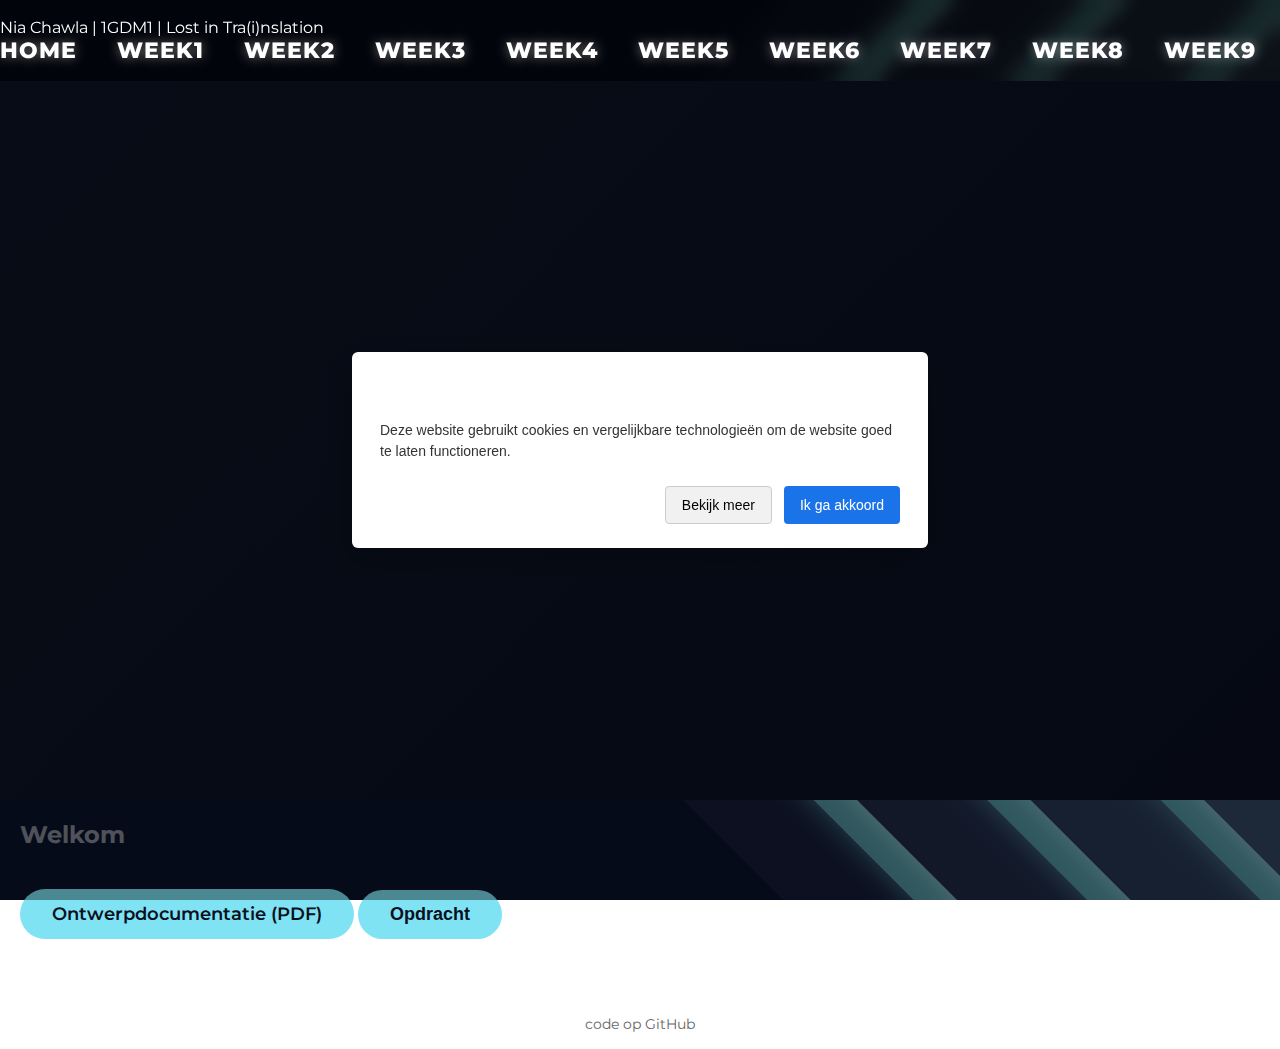
<file: index.html>
<!DOCTYPE html>
<html lang="en">
<head>
    <meta charset="UTF-8">
    <meta name="viewport" content="width=device-width, initial-scale=1.0">
    <title>Home</title>

    <link rel="stylesheet" href="assets/styles.css">
    <link rel="stylesheet" href="assets/flexboxes.css">
    <link rel="stylesheet" href="assets/nav.css">
    <link rel="stylesheet" href="assets/typography.css">

    <!-- Cookie CSS (mag ook in styles.css) -->
    <style>
        #cookie-overlay {
            display: none;
            position: fixed;
            inset: 0;
            background: rgba(0, 0, 0, 0.4);
            z-index: 9999;
            align-items: center;
            justify-content: center;
        }

        #cookie-modal {
            background: #ffffff;
            padding: 24px 28px;
            max-width: 520px;
            border-radius: 6px;
            box-shadow: 0 10px 30px rgba(0, 0, 0, 0.2);
        }

        .cookie-buttons {
            display: flex;
            justify-content: flex-end;
            gap: 12px;
            margin-top: 24px;
        }

        .cookie-buttons button {
            padding: 10px 16px;
            cursor: pointer;
        }

        .cookie-buttons .primary {
            background: #1a73e8;
            color: white;
            border: none;
        }

        .cookie-buttons .secondary {
            background: #f1f1f1;
            border: 1px solid #ccc;
        }
    </style>
</head>

<body>

<!-- ⭐ COOKIE VENSTER -->
<div id="cookie-overlay">
    <div id="cookie-modal">
        <h2>Voordat u doorgaat</h2>
        <p>
            Deze website gebruikt cookies en vergelijkbare technologieën om de
            website goed te laten functioneren.
        </p>

        <div class="cookie-buttons">
            <button class="secondary">Bekijk meer</button>
            <button class="primary" onclick="closeCookie()">Ik ga akkoord</button>
        </div>
    </div>
</div>

<!-- ⭐ NAVIGATION BAR -->
<nav class="navbar">
    <div class="nav-title">Nia Chawla | 1GDM1 | Lost in Tra(i)nslation</div>
    <ul>
        <li><a href="index.html">home</a></li>
        <li><a href="week1.html">week1</a></li>
        <li><a href="week2.html">week2</a></li>
        <li><a href="week3.html">week3</a></li>
        <li><a href="week4.html">week4</a></li>
        <li><a href="week5.html">week5</a></li>
        <li><a href="week6.html">week6</a></li>
        <li><a href="week7.html">week7</a></li>
        <li><a href="week8.html">week8</a></li>
        <li><a href="week9.html">week9</a></li>
        <li><a href="week10.html">week10</a></li>
        <li><a href="week11.html">week11</a></li>
    </ul>
</nav>

<!-- ⭐ HERO SECTION -->
<section class="hero">
    <h1>Home</h1>
</section>

<!-- ⭐ CONTENT -->
<div class="container">
    <h2>Welkom</h2>

    <a
    href="assets/ontwerpdocumentatie.pdf"
    class="pdf-btn"
    download
>
    Ontwerpdocumentatie (PDF)
</a>



    <button class="opdracht-btn" onclick="openOpdrachtModal()">
        Opdracht
    </button>

    <div class="two-columns">
        <div class="column"></div>
        <div class="column"></div>
    </div>
</div>


<!-- ⭐ OPDRACHT MODAL -->
<div id="opdrachtModal" class="modal">
    <div class="modal-inner">
        <span class="close" onclick="closeOpdrachtModal()">&times;</span>

        <div class="modal-text wide">
            <h2>Opdracht</h2>
            <p>
                De opdracht draait om het ontwerpen van drie types informatieschermen voor een
Belgisch treinstation (vertrekborden, perronschermen en
passagiers-/wegwijsschermen). Het doel is om essentiële reisinformatie
(vertrektijden, vertragingen, perronwijzigingen, navigatie) duidelijk, toegankelijk en
meertalig (NL/FR/DE) te presenteren. Daarbij moeten visuele elementen en iconen
verwarring verminderen en de ervaring voor reizigers met verschillende
taalachtergronden verbeteren.
Het proces verloopt stapsgewijs: gebruikersonderzoek, low- en mid-fidelity
wireframes, high-fidelity mockups, en een toegankelijkheidscheck. Prototypes
moeten professioneel ogen, realistische inhoud tonen en voldoen aan criteria zoals
leesbaarheid, contrast, typografie, consistentie en bruikbaarheid onder tijdsdruk.

            </p>
        </div>
    </div>
</div>

<!-- ⭐ SCRIPTS -->
<script>
    // Opdracht modal
    function openOpdrachtModal() {
        document.getElementById("opdrachtModal").style.display = "flex";
    }

    function closeOpdrachtModal() {
        document.getElementById("opdrachtModal").style.display = "none";
    }

    document.getElementById("opdrachtModal").addEventListener("click", (e) => {
        if (e.target.id === "opdrachtModal") {
            closeOpdrachtModal();
        }
    });

    // Cookie logic
    document.addEventListener("DOMContentLoaded", function () {
        const overlay = document.getElementById("cookie-overlay");
        const cookieAccepted = localStorage.getItem("cookieAccepted");

        if (cookieAccepted !== "true") {
            overlay.style.display = "flex";
        }
    });

    function closeCookie() {
        localStorage.setItem("cookieAccepted", "true");
        document.getElementById("cookie-overlay").style.display = "none";
    }
</script>
<footer class="site-footer">
    <a 
        href="https://github.com/Nnxia679/projectdocs2.git"
        target="_blank"
        rel="noopener noreferrer"
    >
         code op GitHub
    </a>
</footer>


</body>
</html>
</file>
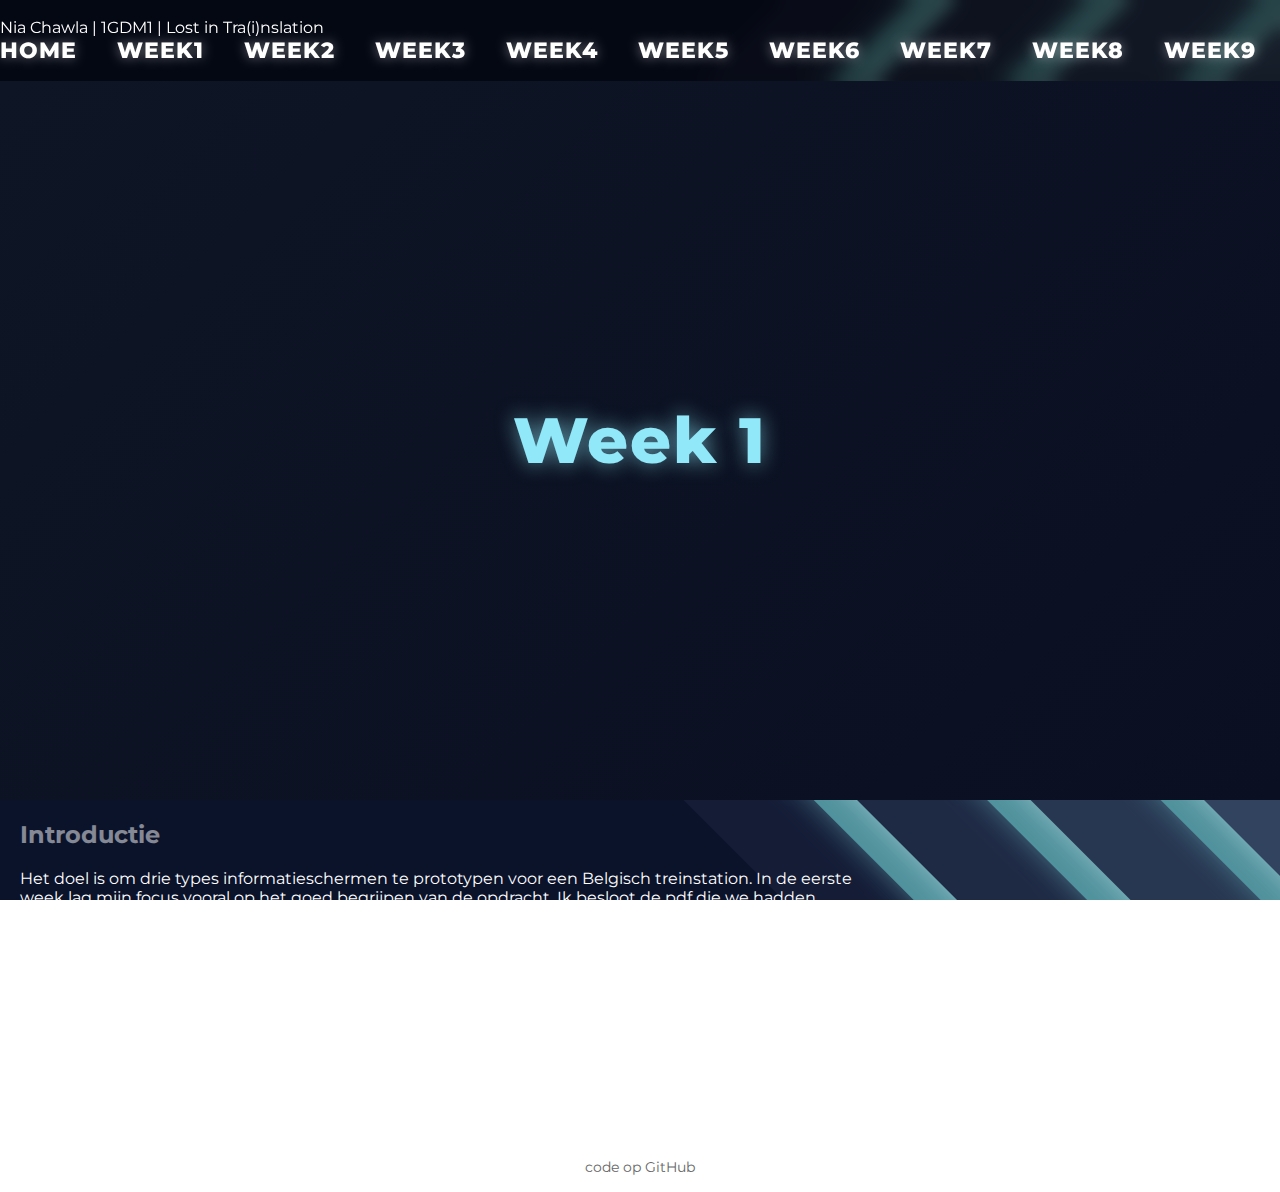
<file: week1.html>
<!DOCTYPE html>
<html lang="en">

<head>
    <meta charset="UTF-8">
    <meta name="viewport" content="width=device-width, initial-scale=1.0">
    <title>Week 1</title>

    <!-- CSS -->
    <link rel="stylesheet" href="assets/styles.css">
    <link rel="stylesheet" href="assets/flexboxes.css">
    <link rel="stylesheet" href="assets/nav.css">
    <link rel="stylesheet" href="assets/typography.css">
</head>

<body>

    <!-- ⭐ NAVIGATION BAR -->
    <nav class="navbar">
            <div class="nav-title">Nia Chawla | 1GDM1 | Lost in Tra(i)nslation</div>
        <ul>
            <li><a href="index.html">Home</a></li>
            <li><a href="week1.html">Week1</a></li>
            <li><a href="week2.html">Week2</a></li>
            <li><a href="week3.html">Week3</a></li>
            <li><a href="week4.html">Week4</a></li>
            <li><a href="week5.html">Week5</a></li>
            <li><a href="week6.html">Week6</a></li>
            <li><a href="week7.html">Week7</a></li>
            <li><a href="week8.html">Week8</a></li>
            <li><a href="week9.html">week9</a></li>
            <li><a href="week10.html">week10</a></li>
            <li><a href="week11.html">week11</a></li>
        </ul>
    </nav>

    <!-- ⭐ HERO SECTION -->
    <section class="hero">
        <h1>Week 1</h1>
    </section>

    <!-- ⭐ CONTENT -->
    <div class="container">
        <h2>Introductie</h2>
        <p>Het doel is om drie types
informatieschermen te prototypen voor een Belgisch treinstation. In de eerste week lag mijn focus vooral op het goed begrijpen van de opdracht. Ik besloot de pdf die we hadden gekregen meteen grondig door te lezen, omdat ik al snel merkte dat er veel meer informatie in stond dan ik in eerste instantie dacht. Ik begon met een snelle, globale lezing om een eerste indruk te krijgen van wat er verwacht werd. Daarna heb ik alles opnieuw, veel nauwkeuriger doorgenomen zodat ik echt alle details in me kon opnemen. Tijdens het lezen viel mij op dat de opdracht niet alleen draaide om het ontwerpen van mooie schermen, maar dat er een hele gedachtegang achter zat. Ik moest nadenken over de gebruiker, de context van gebruik, de doelstellingen van de app en de manier waarop de navigatie zou verlopen. Dit bracht me ertoe om voortdurend aantekeningen te maken in mijn schetsboek. Ik schreef alles op wat me opviel, van belangrijke richtlijnen tot kleine aanwijzingen over stijl of sfeer. Dat hielp me enorm, omdat ik later steeds kon terugpakken op mijn notities.
</p>

        <div class="two-columns">
            <div class="column"></div>
            <div class="column"></div>
        </div>
    </div>
<footer class="site-footer">
    <a 
        href="https://github.com/Nnxia679/projectdocs2.git"
        target="_blank"
        rel="noopener noreferrer"
    >
         code op GitHub
    </a>
</footer>
</body>

</html>
</file>
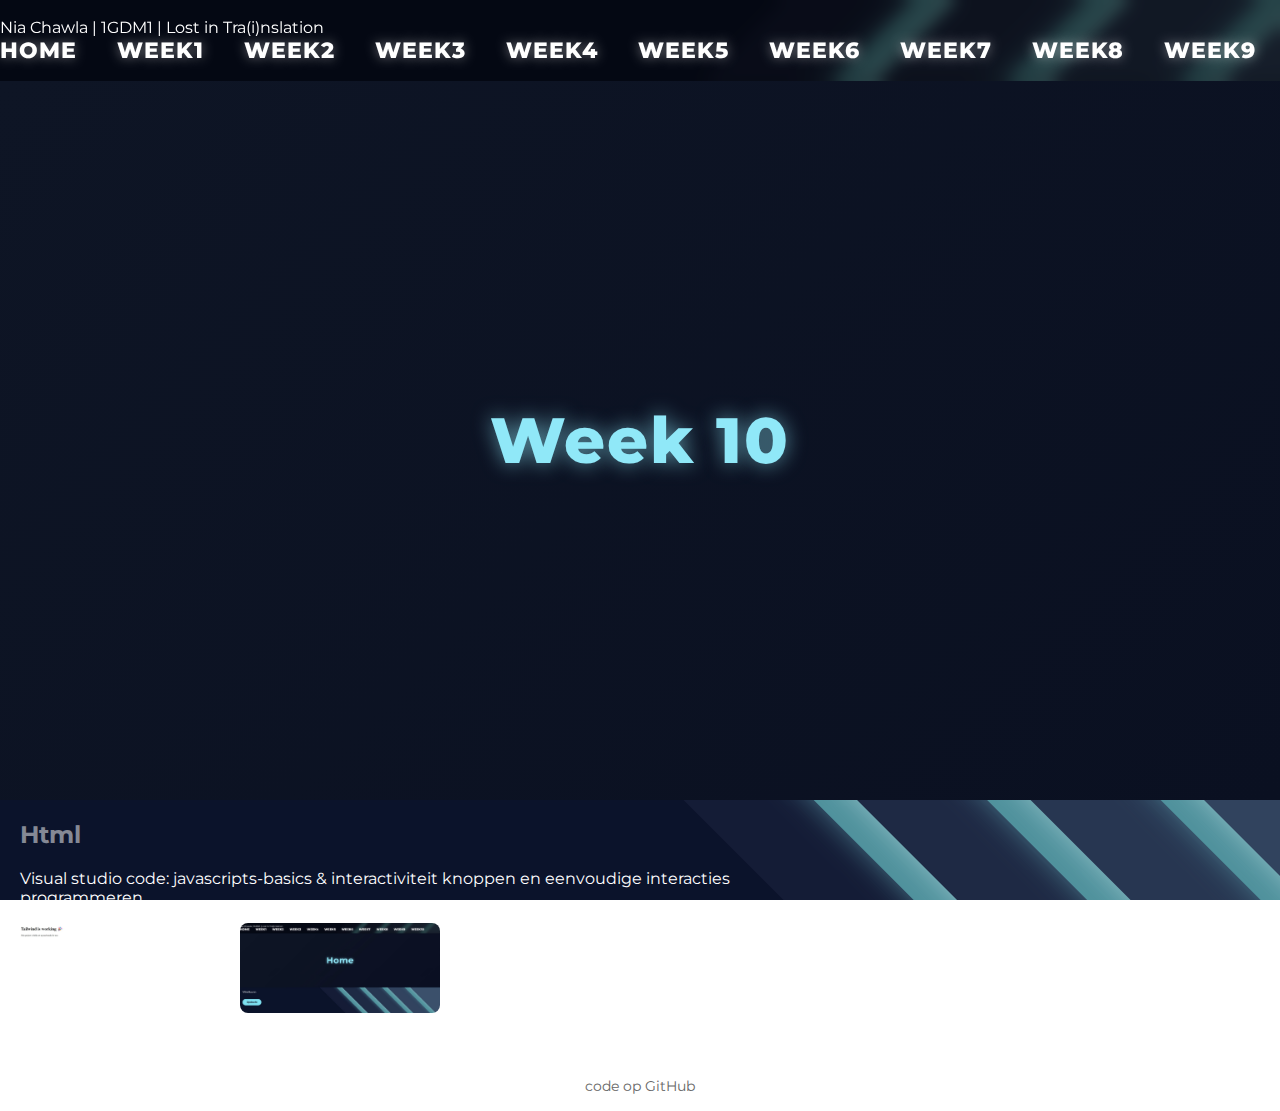
<file: week10.html>
<html lang="en">
<head>
    <meta charset="UTF-8">
    <meta name="viewport" content="width=device-width, initial-scale=1.0">
    <title>HTML & CSS</title>

    <!-- Link to your CSS file -->
    <link rel="stylesheet" href="assets/styles.css">
    <link rel="stylesheet" href="assets/flexboxes.css">
    <link rel="stylesheet" href="assets/nav.css">
    <link rel="stylesheet" href="assets/typography.css">
</head>
<body>
              <!-- ⭐ NAVIGATION BAR -->
    <nav class="navbar">
            <div class="nav-title">Nia Chawla | 1GDM1 | Lost in Tra(i)nslation</div>
        <ul>
            <li><a href="index.html">Home</a></li>
            <li><a href="week1.html">Week1</a></li>
            <li><a href="week2.html">Week2</a></li>
            <li><a href="week3.html">Week3</a></li>
            <li><a href="week4.html">Week4</a></li>
            <li><a href="week5.html">Week5</a></li>
            <li><a href="week6.html">Week6</a></li>
            <li><a href="week7.html">Week7</a></li>
            <li><a href="week8.html">Week8</a></li>
            <li><a href="week9.html">week9</a></li>
            <li><a href="week10.html">week10</a></li>
            <li><a href="week11.html">week11</a></li>       
        </ul>
    </nav>

    <!-- ⭐ HERO SECTION -->
    <section class="hero">
        <h1>Week 10</h1>
    </section>

    <!-- ⭐ CONTENT -->
    <div class="container">
        <h2>Html</h2>
        <p>Visual studio code: javascripts-basics & interactiviteit knoppen en eenvoudige interacties programmeren </p>

        <div class="screens-row">
            <img src="assets/treinscherm4.jpg" class="thumb"
                 data-text="Het eerste werkende tailwind document, vanaf hier kan ik mijn website gaan bouwen. Ik gooi mijn website document in het tailwind document en begin meer aanpassingen te maken. Werkende knoppen, werkende weken, home knop.">
                 <img src="assets/treinscherm5.jpg" class="thumb"
                 data-text="Het eerste werkende tailwind document, vanaf hier kan ik mijn website gaan bouwen. Ik gooi mijn website document in het tailwind document en begin meer aanpassingen te maken. Werkende knoppen, werkende weken, home knop.">
        </div>

    </div>

    <!-- ⭐ MODAL -->
    <div id="imgModal" class="modal">
        <span class="close" onclick="closeModal()">&times;</span>
        <span class="arrow left" onclick="prevImage()">&#10094;</span>
        <span class="arrow right" onclick="nextImage()">&#10095;</span>

        <div class="modal-inner">
            <img class="modal-content" id="modalImage">
            <div class="modal-text" id="modalText"></div>
        </div>
    </div>

    <script>
        const images = Array.from(document.querySelectorAll('.thumb'));
        let currentIndex = 0;

        images.forEach((img, index) => {
            img.addEventListener("click", () => {
                currentIndex = index;
                openModal(img.src, img.dataset.text);
            });
        });

        function openModal(src, text) {
            document.getElementById("modalImage").src = src;
            document.getElementById("modalText").textContent = text;
            document.getElementById("imgModal").style.display = "flex";
        }

        function closeModal() {
            document.getElementById("imgModal").style.display = "none";
        }

        function nextImage() {
            currentIndex = (currentIndex + 1) % images.length;
            const img = images[currentIndex];
            openModal(img.src, img.dataset.text);
        }

        function prevImage() {
            currentIndex = (currentIndex - 1 + images.length) % images.length;
            const img = images[currentIndex];
            openModal(img.src, img.dataset.text);
        }

        document.getElementById("imgModal").addEventListener("click", (e) => {
            if (e.target.id === "imgModal") closeModal();
        });
    </script>
<footer class="site-footer">
    <a 
        href="https://github.com/Nnxia679/projectdocs2.git"
        target="_blank"
        rel="noopener noreferrer"
    >
         code op GitHub
    </a>
</footer>
</body>
</html>
</file>
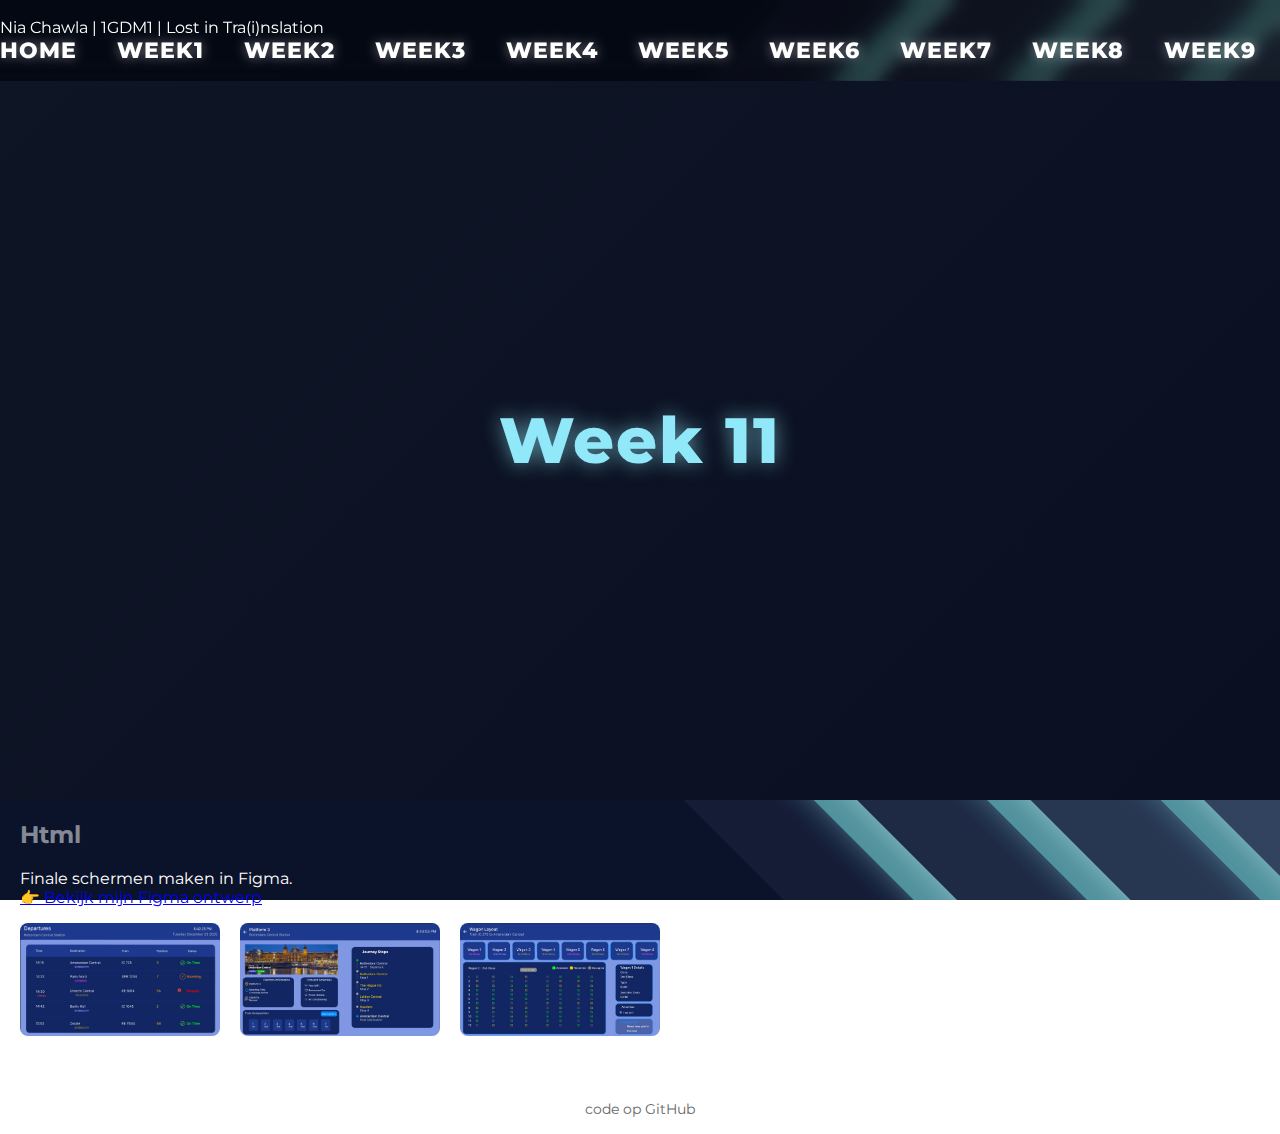
<file: week11.html>
<html lang="en">
<head>
    <meta charset="UTF-8">
    <meta name="viewport" content="width=device-width, initial-scale=1.0">
    <title>HTML & CSS</title>

    <!-- Link to your CSS file -->
    <link rel="stylesheet" href="assets/styles.css">
    <link rel="stylesheet" href="assets/flexboxes.css">
    <link rel="stylesheet" href="assets/nav.css">
    <link rel="stylesheet" href="assets/typography.css">
</head>
<body>
              <!-- ⭐ NAVIGATION BAR -->
    <nav class="navbar">
            <div class="nav-title">Nia Chawla | 1GDM1 | Lost in Tra(i)nslation</div>
        <ul>
            <li><a href="index.html">Home</a></li>
            <li><a href="week1.html">Week1</a></li>
            <li><a href="week2.html">Week2</a></li>
            <li><a href="week3.html">Week3</a></li>
            <li><a href="week4.html">Week4</a></li>
            <li><a href="week5.html">Week5</a></li>
            <li><a href="week6.html">Week6</a></li>
            <li><a href="week7.html">Week7</a></li>
            <li><a href="week8.html">Week8</a></li>
            <li><a href="week9.html">week9</a></li>
            <li><a href="week10.html">week10</a></li>
            <li><a href="week11.html">week11</a></li>        
        </ul>
    </nav>

    <!-- ⭐ HERO SECTION -->
    <section class="hero">
        <h1>Week 11</h1>
    </section>

    <!-- ⭐ CONTENT -->
    <div class="container">
        <h2>Html</h2>
        <p>
    Finale schermen maken in Figma. <br>
    <a href="https://www.figma.com/proto/dVjemvC5xJDuDlchLwNRuI/Figma-schermen?node-id=83-370&p=f&t=5tNjx4DAnwxpsGTj-1&scaling=contain&content-scaling=fixed&page-id=0%3A1"
       target="_blank">
        👉 Bekijk mijn Figma ontwerp
    </a>
</p>


        <div class="screens-row">
            <img src="assets/treinscherm6.jpg" class="thumb"
                 data-text="Mijn officiele vertrekbord. Volledig werkend en interactief, heel overzichtelijk en duidelijk. Goede kleuren combinatie, volledig mijn stijl. De icoontjes zijn voor extra duidelijkheid toegevoegd. Je kan ook zien welke trein vertraging heeft.">
            <img src="assets/treinscherm7.jpg" class="thumb"
                 data-text="Mijn perronbord, ook interactief en werkend, mooie foto's van het van het station van de eindhalte, zodat het duidelijk is waar ze naartoe gaan. Er staat duidelijk wat er in de trein beschikbaar is, de layout van de wagonnen is ook beschikbaar via een knop.">
                 <img src="assets/treinscherm8.jpg" class="thumb"
                 data-text="Het wagon scherm, 2 wagonnen zijn interactief gewoon voor variatie aan te tonen. De stoelen zijn overzichtelijk aan getoond bij elke wagon. Je kan ook zien welke stoelen beschikbaar, gereseveerd, of bezet zijn.">     
        </div>

    </div>

    <!-- ⭐ MODAL -->
    <div id="imgModal" class="modal">
        <span class="close" onclick="closeModal()">&times;</span>
        <span class="arrow left" onclick="prevImage()">&#10094;</span>
        <span class="arrow right" onclick="nextImage()">&#10095;</span>

        <div class="modal-inner">
            <img class="modal-content" id="modalImage">
            <div class="modal-text" id="modalText"></div>
        </div>
    </div>

    <script>
        const images = Array.from(document.querySelectorAll('.thumb'));
        let currentIndex = 0;

        images.forEach((img, index) => {
            img.addEventListener("click", () => {
                currentIndex = index;
                openModal(img.src, img.dataset.text);
            });
        });

        function openModal(src, text) {
            document.getElementById("modalImage").src = src;
            document.getElementById("modalText").textContent = text;
            document.getElementById("imgModal").style.display = "flex";
        }

        function closeModal() {
            document.getElementById("imgModal").style.display = "none";
        }

        function nextImage() {
            currentIndex = (currentIndex + 1) % images.length;
            const img = images[currentIndex];
            openModal(img.src, img.dataset.text);
        }

        function prevImage() {
            currentIndex = (currentIndex - 1 + images.length) % images.length;
            const img = images[currentIndex];
            openModal(img.src, img.dataset.text);
        }

        document.getElementById("imgModal").addEventListener("click", (e) => {
            if (e.target.id === "imgModal") closeModal();
        });
    </script>
<footer class="site-footer">
    <a 
        href="https://github.com/Nnxia679/projectdocs2.git"
        target="_blank"
        rel="noopener noreferrer"
    >
         code op GitHub
    </a>
</footer>
</body>
</html>
</file>
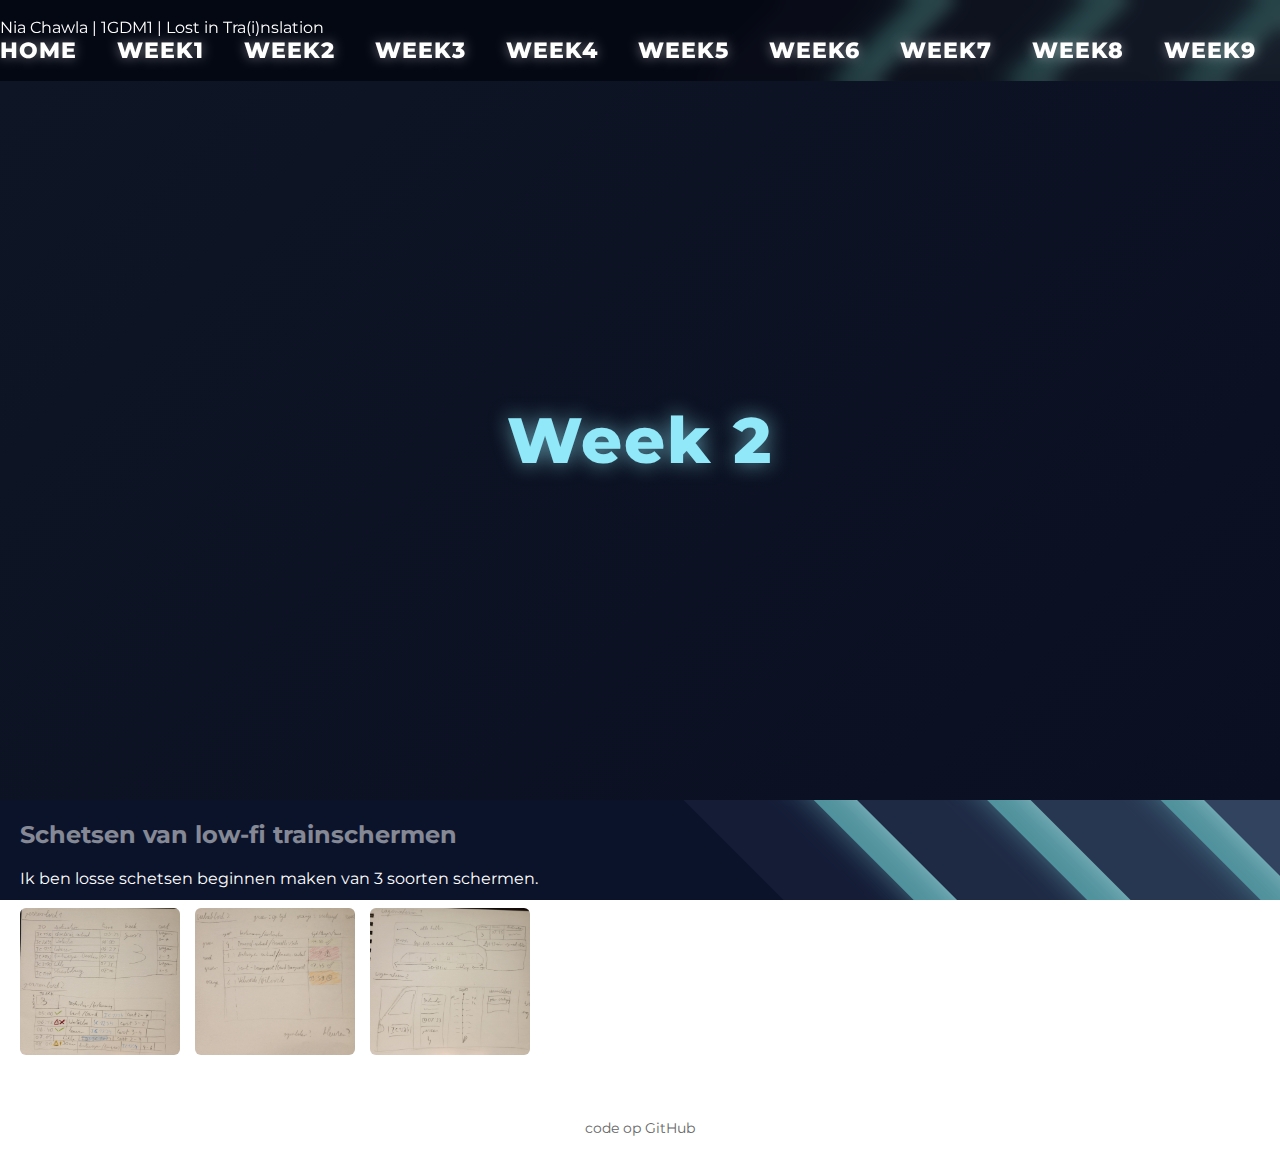
<file: week2.html>
<!DOCTYPE html>
<html lang="en">
<head>
    <meta charset="UTF-8">
    <meta name="viewport" content="width=device-width, initial-scale=1.0">
    <title>Week 2</title>

    <!-- CSS -->
    <link rel="stylesheet" href="assets/styles.css">
    <link rel="stylesheet" href="assets/flexboxes.css">
    <link rel="stylesheet" href="assets/nav.css">
    <link rel="stylesheet" href="assets/typography.css">

    <style>
        .screens-row {
            display: flex;
            gap: 15px;
            margin-top: 20px;
        }

        .thumb {
            width: 160px;
            cursor: pointer;
            border-radius: 6px;
            transition: 0.2s;
        }

        .thumb:hover {
            transform: scale(1.05);
        }

        .modal {
            display: none;
            position: fixed;
            inset: 0;
            background: rgba(0, 0, 0, 0.85);
            justify-content: center;
            align-items: center;
            z-index: 9999;
        }

        .modal-inner {
            display: flex;
            gap: 20px;
            background: rgba(39, 38, 38, 0.37);
            padding: 20px;
            border-radius: 8px;
            max-width: 80%;
        }

        /* Zorg dat modal BOVEN de navbar komt */
.modal {
    display: none;
    position: fixed;
    inset: 0;
    background: rgba(0, 0, 0, 0.85);
    justify-content: center;
    align-items: center;
    z-index: 99999; /* hoger dan navbar */
}

/* Afbeelding mooi laten passen */
.modal-content {
    width: auto;
    height: auto;
    max-width: 90vw;   /* veel breder */
    max-height: 90vh;  /* iets hoger */
    object-fit: contain;
    border-radius: 6px;
}

/* Close button altijd zichtbaar */
.close {
    position: fixed;
    top: 20px;
    right: 30px;
    font-size: 45px;
    color: white;
    cursor: pointer;
    z-index: 999999; /* helemaal bovenaan */
        }

        .modal-text {
            width: 250px;
            font-size: 16px;
            color: #ffffff;
        }

        .close {
            position: fixed;
            top: 20px;
            right: 30px;
            font-size: 40px;
            color: white;
            cursor: pointer;
        }

        .arrow {
            font-size: 50px;
            color: white;
            cursor: pointer;
            position: absolute;
            top: 50%;
            transform: translateY(-50%);
        }

        .left { left: 30px; }
        .right { right: 30px; }
    </style>
</head>

<body>

    <!-- ⭐ NAVIGATION BAR -->
    <nav class="navbar">
            <div class="nav-title">Nia Chawla | 1GDM1 | Lost in Tra(i)nslation</div>
        <ul> 
            <li><a href="index.html">Home</a></li>
            <li><a href="week1.html">Week1</a></li>
            <li><a href="week2.html">Week2</a></li>
            <li><a href="week3.html">Week3</a></li>
            <li><a href="week4.html">Week4</a></li>
            <li><a href="week5.html">Week5</a></li>
            <li><a href="week6.html">Week6</a></li>
            <li><a href="week7.html">Week7</a></li>
            <li><a href="week8.html">Week8</a></li>
            <li><a href="week9.html">week9</a></li>
            <li><a href="week10.html">week10</a></li>
            <li><a href="week11.html">week11</a></li>
        </ul>
    </nav>

    <!-- ⭐ HERO SECTION -->
    <section class="hero">
        <h1>Week 2</h1>
    </section>

    <!-- ⭐ CONTENT -->
    <div class="container">
        <h2>Schetsen van low-fi trainschermen</h2>
        <p>Ik ben losse schetsen beginnen maken van 3 soorten schermen.</p>

        <div class="screens-row">
            <img src="assets/Screenshot1.jpeg" class="thumb"
                 data-text="Mijn eerste schetsen van perron borden met basisinfo zoals tijd, bestemming en spoor. Kleuren en iconen gemengd want dat is simpel en begrijpbaar voor iedereen.">

            <img src="assets/Screenshot2.jpeg" class="thumb"
                 data-text="Een schets van een vertrekbord. Low-fi maar duidelijk. Meerdere aanpassingen nodig zoals specifieke belangrijke details, kleurcodes en iconen.">

            <img src="assets/Screenshot3.jpeg" class="thumb"
                 data-text="Twee schetsen van wagonschermen: wagonverdeling, begin/eindhaltes, route, treinnummer, icoontjes voor fietsers/rolstoelen en extra informatie.">
        </div>
    </div>

    <!-- ⭐ MODAL -->
    <div id="imgModal" class="modal">
        <span class="close" onclick="closeModal()">&times;</span>
        <span class="arrow left" onclick="prevImage()">&#10094;</span>
        <span class="arrow right" onclick="nextImage()">&#10095;</span>

        <div class="modal-inner">
            <img class="modal-content" id="modalImage">
            <div class="modal-text" id="modalText"></div>
        </div>
    </div>

    <script>
        const images = Array.from(document.querySelectorAll('.thumb'));
        let currentIndex = 0;

        images.forEach((img, index) => {
            img.addEventListener("click", () => {
                currentIndex = index;
                openModal(img.src, img.dataset.text);
            });
        });

        function openModal(src, text) {
            document.getElementById("modalImage").src = src;
            document.getElementById("modalText").textContent = text;
            document.getElementById("imgModal").style.display = "flex";
        }

        function closeModal() {
            document.getElementById("imgModal").style.display = "none";
        }

        function nextImage() {
            currentIndex = (currentIndex + 1) % images.length;
            const img = images[currentIndex];
            openModal(img.src, img.dataset.text);
        }

        function prevImage() {
            currentIndex = (currentIndex - 1 + images.length) % images.length;
            const img = images[currentIndex];
            openModal(img.src, img.dataset.text);
        }

        document.getElementById("imgModal").addEventListener("click", (e) => {
            if (e.target.id === "imgModal") closeModal();
        });
    </script>
<footer class="site-footer">
    <a 
        href="https://github.com/Nnxia679/projectdocs2.git"
        target="_blank"
        rel="noopener noreferrer"
    >
         code op GitHub
    </a>
</footer>
</body>
</html>
</file>
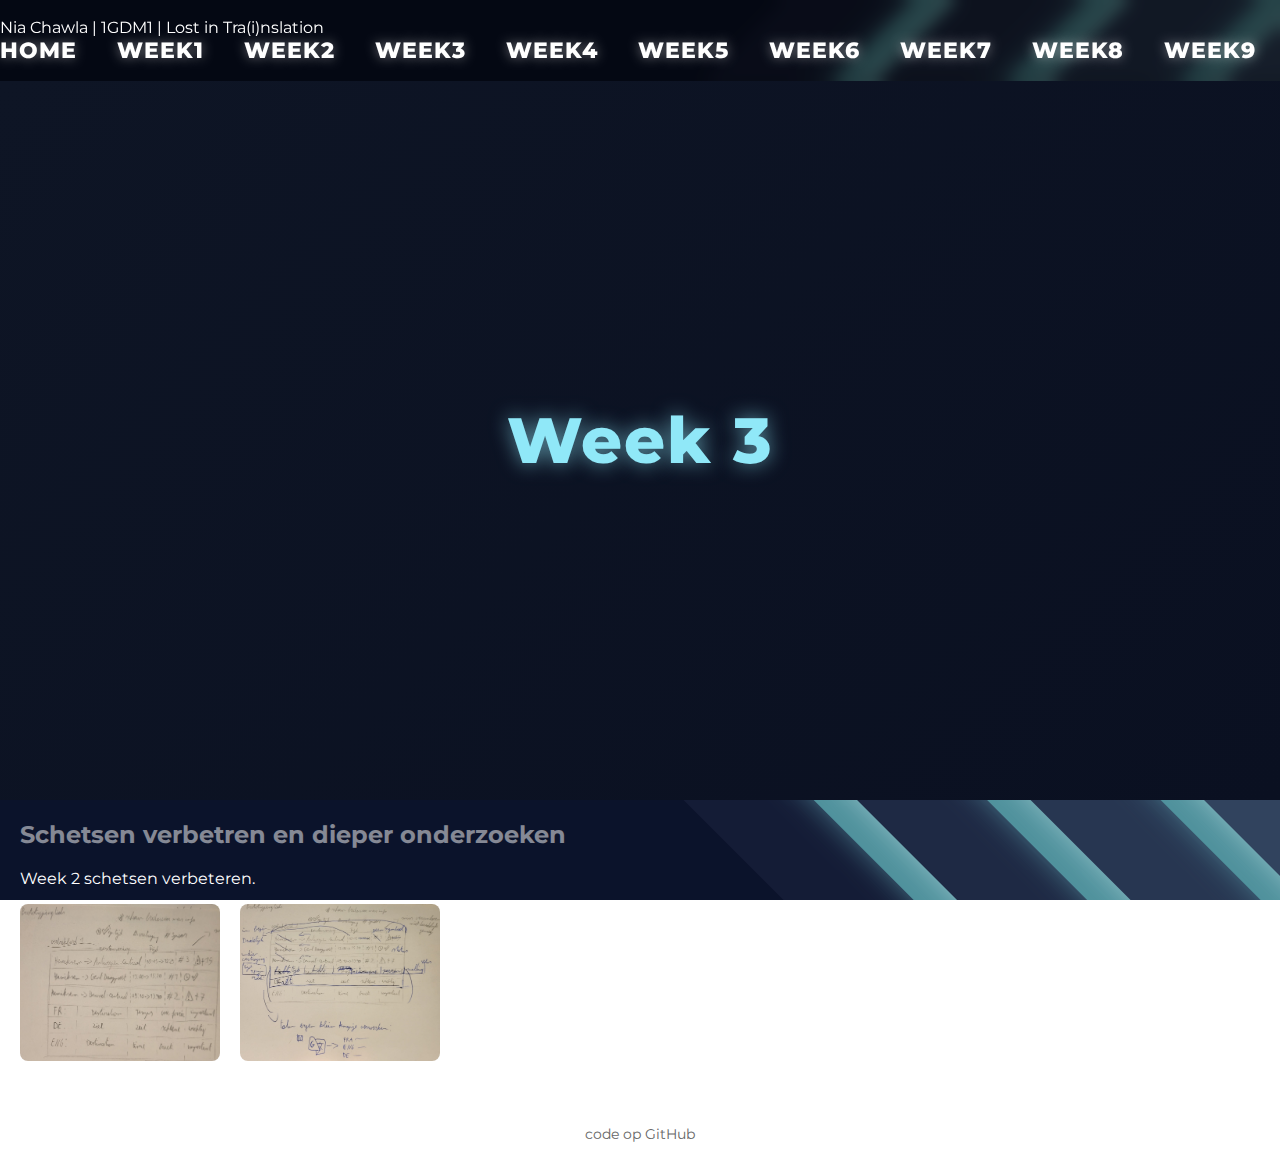
<file: week3.html>
<html lang="en">
<head>
    <meta charset="UTF-8">
    <meta name="viewport" content="width=device-width, initial-scale=1.0">
    <title>Week 3</title>

    <!-- CSS files -->
    <link rel="stylesheet" href="assets/styles.css">
    <link rel="stylesheet" href="assets/flexboxes.css">
    <link rel="stylesheet" href="assets/nav.css">
    <link rel="stylesheet" href="assets/typography.css">
</head>

<body>

    <!-- NAVIGATION (same as week1 & week2) -->
    <nav class="navbar">
            <div class="nav-title">Nia Chawla | 1GDM1 | Lost in Tra(i)nslation</div>
        <ul> 
            <li><a href="index.html">Home</a></li>
            <li><a href="week1.html">Week1</a></li>
            <li><a href="week2.html">Week2</a></li>
            <li><a href="week3.html">Week3</a></li>
            <li><a href="week4.html">Week4</a></li>
            <li><a href="week5.html">Week5</a></li>
            <li><a href="week6.html">Week6</a></li>
            <li><a href="week7.html">Week7</a></li>
            <li><a href="week8.html">Week8</a></li>
            <li><a href="week9.html">week9</a></li>
            <li><a href="week10.html">week10</a></li>
            <li><a href="week11.html">week11</a></li>
        </ul>
    </nav>

    <!-- ⭐ HERO SECTION -->
    <section class="hero">
        <h1>Week 3</h1>
    </section>

    <!-- ⭐ CONTENT -->
    <div class="container">
        <h2>Schetsen verbetren en dieper onderzoeken</h2>
        <p>Week 2 schetsen verbeteren.</p>

    <div class="screens-row">
            <img src="assets/screenshot5.jpeg" class="thumb"
                 data-text="Dit was een low-fi schets dat ik had gemaakt in week2. Die ben ik gaan bekijken en ben ik beginnen denken over wat er beter kan. Dus na een paar dingen verschuiven en schrappen, kreeg ik dit ->">

            <img src="assets/screenshot4.jpeg" class="thumb"
                 data-text="Mijn aangepaste, soort van geüpdatet schets van low-fi scherm. Ik heb de tijden als eerst gezet, dan locatie, dan trein nummer, perron en als laatste de status. Indien er iets is krijg je het bij de status en tijd te zien. Als er dan vertraging is komt er een rood getal onder de tijd. Ook denk ik er over na om een translate knop er in te verwerken dat je naar een keuze enu brengt van talen, en na die keuze krijg je hetzelfde vertrekbord te zien maar dan in de gekozen taal.">
        </div>
    </div>

    <!-- ⭐ MODAL -->
    <div id="imgModal" class="modal">
        <span class="close" onclick="closeModal()">&times;</span>
        <span class="arrow left" onclick="prevImage()">&#10094;</span>
        <span class="arrow right" onclick="nextImage()">&#10095;</span>

        <div class="modal-inner">
            <img class="modal-content" id="modalImage">
            <div class="modal-text" id="modalText"></div>
        </div>
    </div>

    <script>
        const images = Array.from(document.querySelectorAll('.thumb'));
        let currentIndex = 0;

        images.forEach((img, index) => {
            img.addEventListener("click", () => {
                currentIndex = index;
                openModal(img.src, img.dataset.text);
            });
        });

        function openModal(src, text) {
            document.getElementById("modalImage").src = src;
            document.getElementById("modalText").textContent = text;
            document.getElementById("imgModal").style.display = "flex";
        }

        function closeModal() {
            document.getElementById("imgModal").style.display = "none";
        }

        function nextImage() {
            currentIndex = (currentIndex + 1) % images.length;
            const img = images[currentIndex];
            openModal(img.src, img.dataset.text);
        }

        function prevImage() {
            currentIndex = (currentIndex - 1 + images.length) % images.length;
            const img = images[currentIndex];
            openModal(img.src, img.dataset.text);
        }

        document.getElementById("imgModal").addEventListener("click", (e) => {
            if (e.target.id === "imgModal") closeModal();
        });
    </script>
<footer class="site-footer">
    <a 
        href="https://github.com/Nnxia679/projectdocs2.git"
        target="_blank"
        rel="noopener noreferrer"
    >
         code op GitHub
    </a>
</footer>
</body>
</html>
</file>
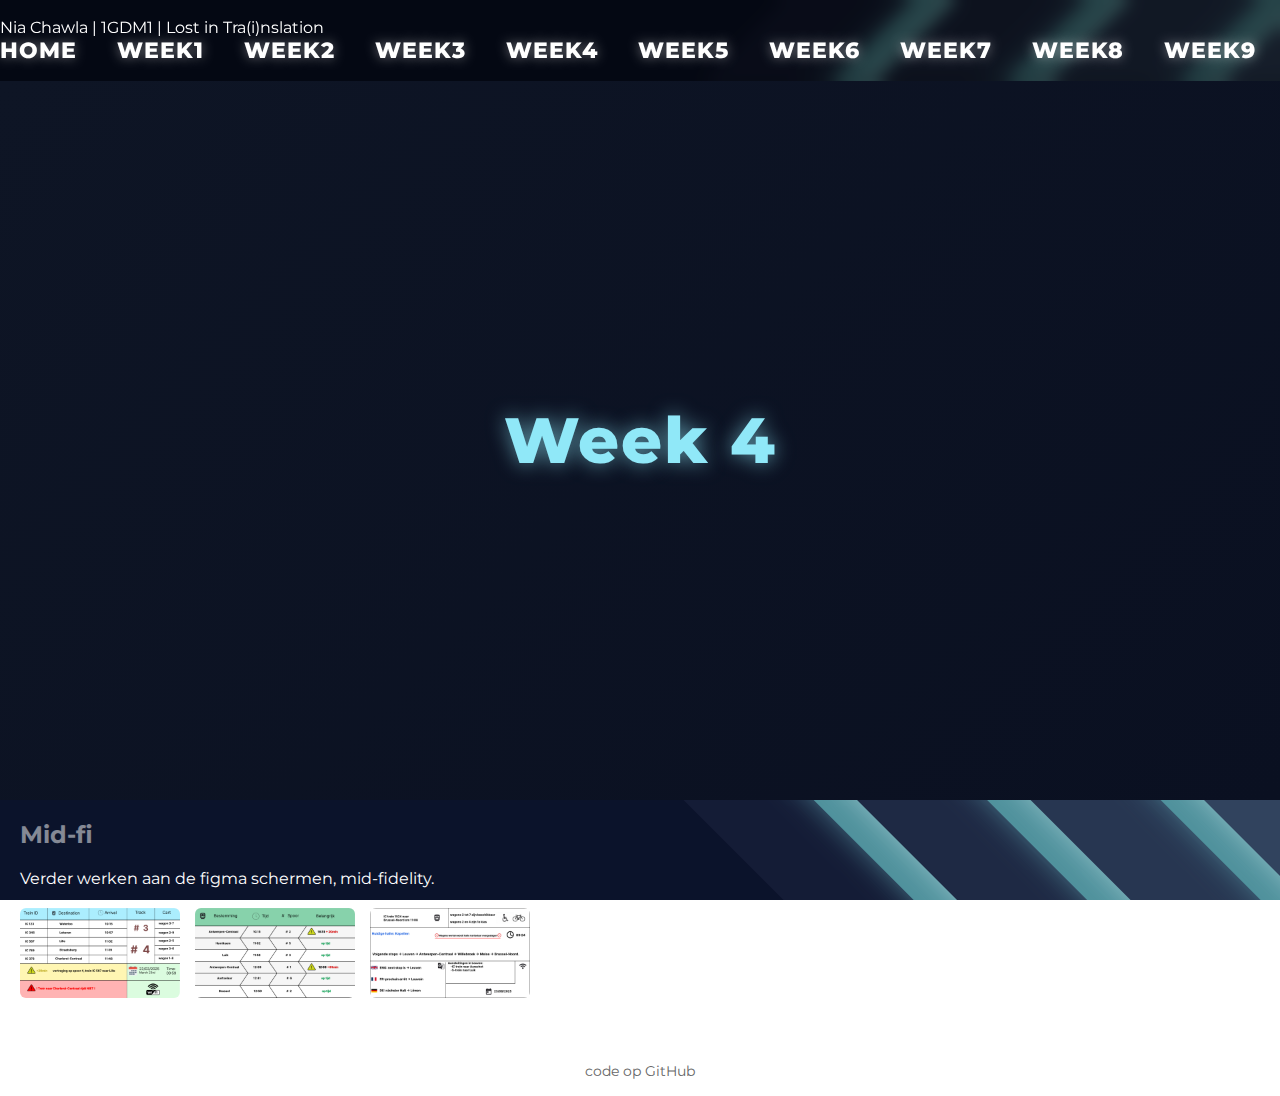
<file: week4.html>
<!DOCTYPE html>
<html lang="en">
<head>
    <meta charset="UTF-8">
    <meta name="viewport" content="width=device-width, initial-scale=1.0">
    <title>Week 4</title>

    <!-- CSS -->
    <link rel="stylesheet" href="assets/styles.css">
    <link rel="stylesheet" href="assets/flexboxes.css">
    <link rel="stylesheet" href="assets/nav.css">
    <link rel="stylesheet" href="assets/typography.css">

    <style>
        .screens-row {
            display: flex;
            gap: 15px;
            margin-top: 20px;
        }

        .thumb {
            width: 160px;
            cursor: pointer;
            border-radius: 6px;
            transition: 0.2s;
        }

        .thumb:hover {
            transform: scale(1.05);
        }

        .modal {
            display: none;
            position: fixed;
            inset: 0;
            background: rgba(0, 0, 0, 0.85);
            justify-content: center;
            align-items: center;
            z-index: 9999;
        }

        .modal-inner {
            display: flex;
            gap: 20px;
            background: rgba(39, 38, 38, 0.37);
            padding: 20px;
            border-radius: 8px;
            max-width: 80%;
        }

        /* Zorg dat modal BOVEN de navbar komt */
.modal {
    display: none;
    position: fixed;
    inset: 0;
    background: rgba(0, 0, 0, 0.85);
    justify-content: center;
    align-items: center;
    z-index: 99999; /* hoger dan navbar */
}

/* Afbeelding mooi laten passen */
.modal-content {
    width: auto;
    height: auto;
    max-width: 90vw;   /* veel breder */
    max-height: 90vh;  /* iets hoger */
    object-fit: contain;
    border-radius: 6px;
}

/* Close button altijd zichtbaar */
.close {
    position: fixed;
    top: 20px;
    right: 30px;
    font-size: 45px;
    color: white;
    cursor: pointer;
    z-index: 999999; /* helemaal bovenaan */

        }

        .modal-text {
            width: 250px;
            font-size: 16px;
            color: #ffffff;
        }

        .close {
            position: fixed;
            top: 20px;
            right: 30px;
            font-size: 40px;
            color: white;
            cursor: pointer;
        }

        .arrow {
            font-size: 50px;
            color: white;
            cursor: pointer;
            position: absolute;
            top: 50%;
            transform: translateY(-50%);
        }

        .left { left: 30px; }
        .right { right: 30px; }
    </style>
</head>

<body>

    <!-- ⭐ NAVIGATION BAR -->
    <nav class="navbar">
        <div class="nav-title">Nia Chawla | 1GDM1 | Lost in Tra(i)nslation</div>
        <ul>
            <li><a href="index.html">Home</a></li>
            <li><a href="week1.html">Week1</a></li>
            <li><a href="week2.html">Week2</a></li>
            <li><a href="week3.html">Week3</a></li>
            <li><a href="week4.html">Week4</a></li>
            <li><a href="week5.html">Week5</a></li>
            <li><a href="week6.html">Week6</a></li>
            <li><a href="week7.html">Week7</a></li>
            <li><a href="week8.html">Week8</a></li>
            <li><a href="week9.html">week9</a></li>
            <li><a href="week10.html">week10</a></li>
            <li><a href="week11.html">week11</a></li>
        </ul>
    </nav>

    <!-- ⭐ HERO SECTION -->
    <section class="hero">
        <h1>Week 4</h1>
    </section>

    <!-- ⭐ CONTENT -->
    <div class="container">
        <h2>Mid-fi</h2>
        <p>Verder werken aan de figma schermen, mid-fidelity.</p>

        <div class="screens-row">
            <img src="assets/treinscherm1.jpg" class="thumb"
                 data-text="Eerste mid-fi treinscherm met duidelijke secties en iconen. De verschillende locaties, perron nummers en trein nummers zijn duidelijk. De kleuren rood en groen tonen aan of het te laat is of gewoon op tijd.">
            <img src="assets/treinscherm2.jpg" class="thumb"
                 data-text="Mid-fi perronbord met een soort trap indeling. Simpel en duidelijk. Bestemmingen, trein nummers, tijden, status, allemaal aanwezig. Het nodige is er dus, het kon wel veel gedetailleerder.">
            <img src="assets/treinscherm3.jpg" class="thumb"
                 data-text="Zeer nuchter en saai wagonscherm. Het kon absoluut beter en dat is het ook geworden in mijn high-fi figma ontwerp. De info is er wel, maar de layout en kleuren zijn niet aantrekkelijk.">
        </div>

    </div>

    <!-- ⭐ MODAL -->
    <div id="imgModal" class="modal">
        <span class="close" onclick="closeModal()">&times;</span>
        <span class="arrow left" onclick="prevImage()">&#10094;</span>
        <span class="arrow right" onclick="nextImage()">&#10095;</span>

        <div class="modal-inner">
            <img class="modal-content" id="modalImage">
            <div class="modal-text" id="modalText"></div>
        </div>
    </div>

    <script>
        const images = Array.from(document.querySelectorAll('.thumb'));
        let currentIndex = 0;

        images.forEach((img, index) => {
            img.addEventListener("click", () => {
                currentIndex = index;
                openModal(img.src, img.dataset.text);
            });
        });

        function openModal(src, text) {
            document.getElementById("modalImage").src = src;
            document.getElementById("modalText").textContent = text;
            document.getElementById("imgModal").style.display = "flex";
        }

        function closeModal() {
            document.getElementById("imgModal").style.display = "none";
        }

        function nextImage() {
            currentIndex = (currentIndex + 1) % images.length;
            const img = images[currentIndex];
            openModal(img.src, img.dataset.text);
        }

        function prevImage() {
            currentIndex = (currentIndex - 1 + images.length) % images.length;
            const img = images[currentIndex];
            openModal(img.src, img.dataset.text);
        }

        document.getElementById("imgModal").addEventListener("click", (e) => {
            if (e.target.id === "imgModal") closeModal();
        });
    </script>
<footer class="site-footer">
    <a 
        href="https://github.com/Nnxia679/projectdocs2.git"
        target="_blank"
        rel="noopener noreferrer"
    >
         code op GitHub
    </a>
</footer>
</body>
</html>
</file>
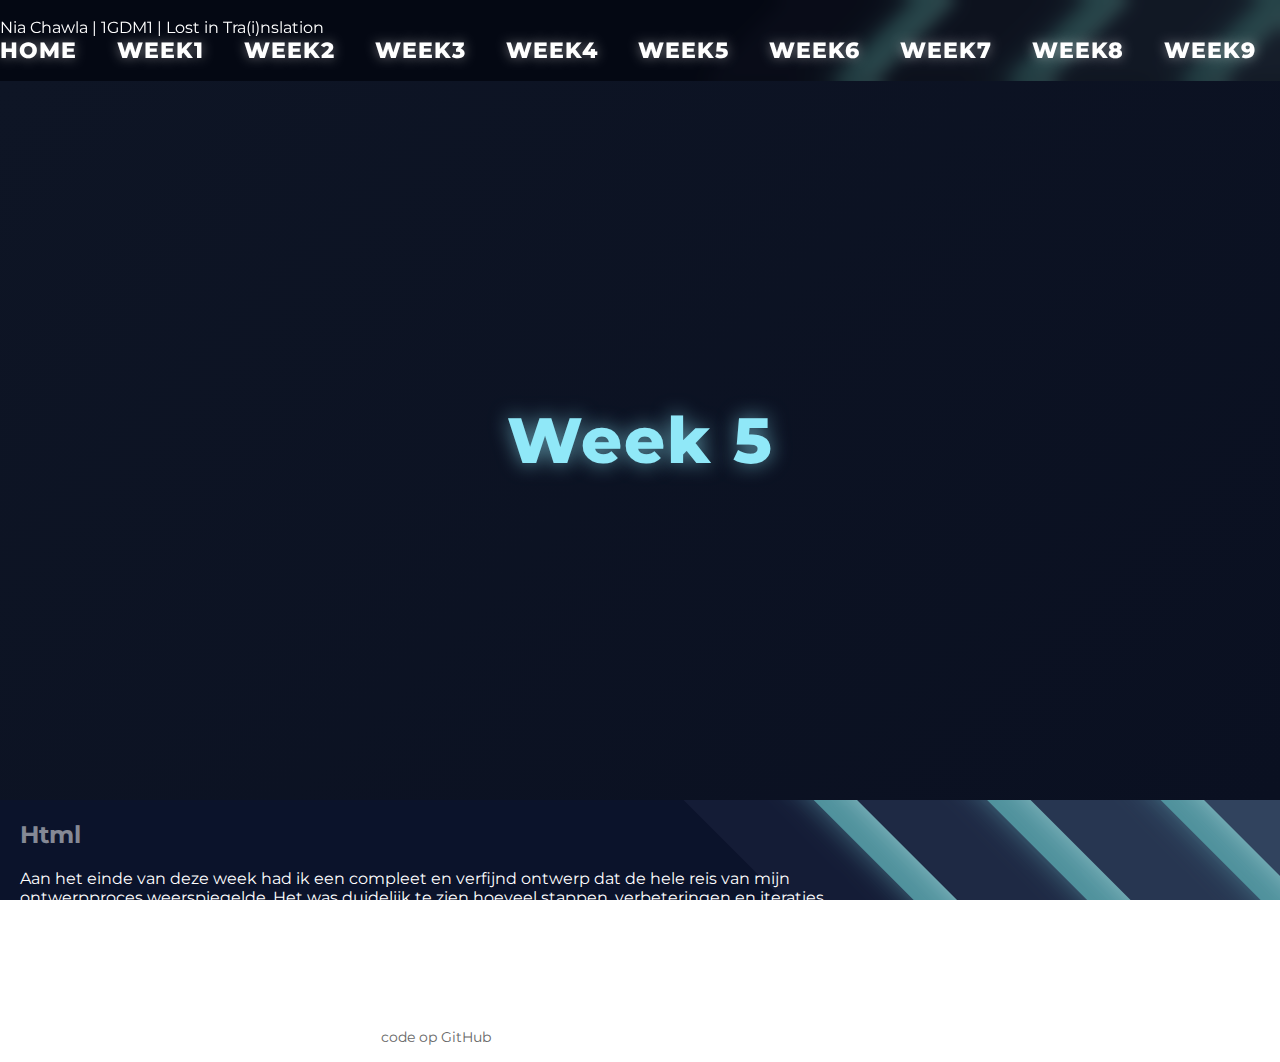
<file: week5.html>
<html lang="en">
<head>
    <meta charset="UTF-8">
    <meta name="viewport" content="width=device-width, initial-scale=1.0">
    <title>HTML & CSS</title>

    <!-- Link to your CSS file -->
    <link rel="stylesheet" href="assets/styles.css">
    <link rel="stylesheet" href="assets/flexboxes.css">
    <link rel="stylesheet" href="assets/nav.css">
    <link rel="stylesheet" href="assets/typography.css">
</head>
<body>

            <!-- ⭐ NAVIGATION BAR -->
    <nav class="navbar">
            <div class="nav-title">Nia Chawla | 1GDM1 | Lost in Tra(i)nslation</div>
        <ul>
            <li><a href="index.html">Home</a></li>
            <li><a href="week1.html">Week1</a></li>
            <li><a href="week2.html">Week2</a></li>
            <li><a href="week3.html">Week3</a></li>
            <li><a href="week4.html">Week4</a></li>
            <li><a href="week5.html">Week5</a></li>
            <li><a href="week6.html">Week6</a></li>
            <li><a href="week7.html">Week7</a></li>
            <li><a href="week8.html">Week8</a></li>
            <li><a href="week9.html">week9</a></li>
            <li><a href="week10.html">week10</a></li>
            <li><a href="week11.html">week11</a></li>
        </ul>
    </nav>

    <!-- ⭐ HERO SECTION -->
    <section class="hero">
        <h1>Week 5</h1>
    </section>

    <!-- ⭐ CONTENT -->
    <div class="container">
        <h2>Html</h2>
        <p>Aan het einde van deze week had ik een compleet en verfijnd ontwerp dat de hele reis van mijn ontwerpproces weerspiegelde. Het was duidelijk te zien hoeveel stappen, verbeteringen en iteraties het had doorgemaakt. Het resultaat voelde professioneel en ik was trots op hoe het ontwerp uiteindelijk was geworden. Het hele proces liet me zien hoe belangrijk het is om stap voor stap te werken, kritisch te blijven, feedback te omarmen en continu te blijven verbeteren.</p>

        
<footer class="site-footer">
    <a 
        href="https://github.com/Nnxia679/projectdocs2.git"
        target="_blank"
        rel="noopener noreferrer"
    >
         code op GitHub
    </a>
</footer>
</body>
</html>
</file>
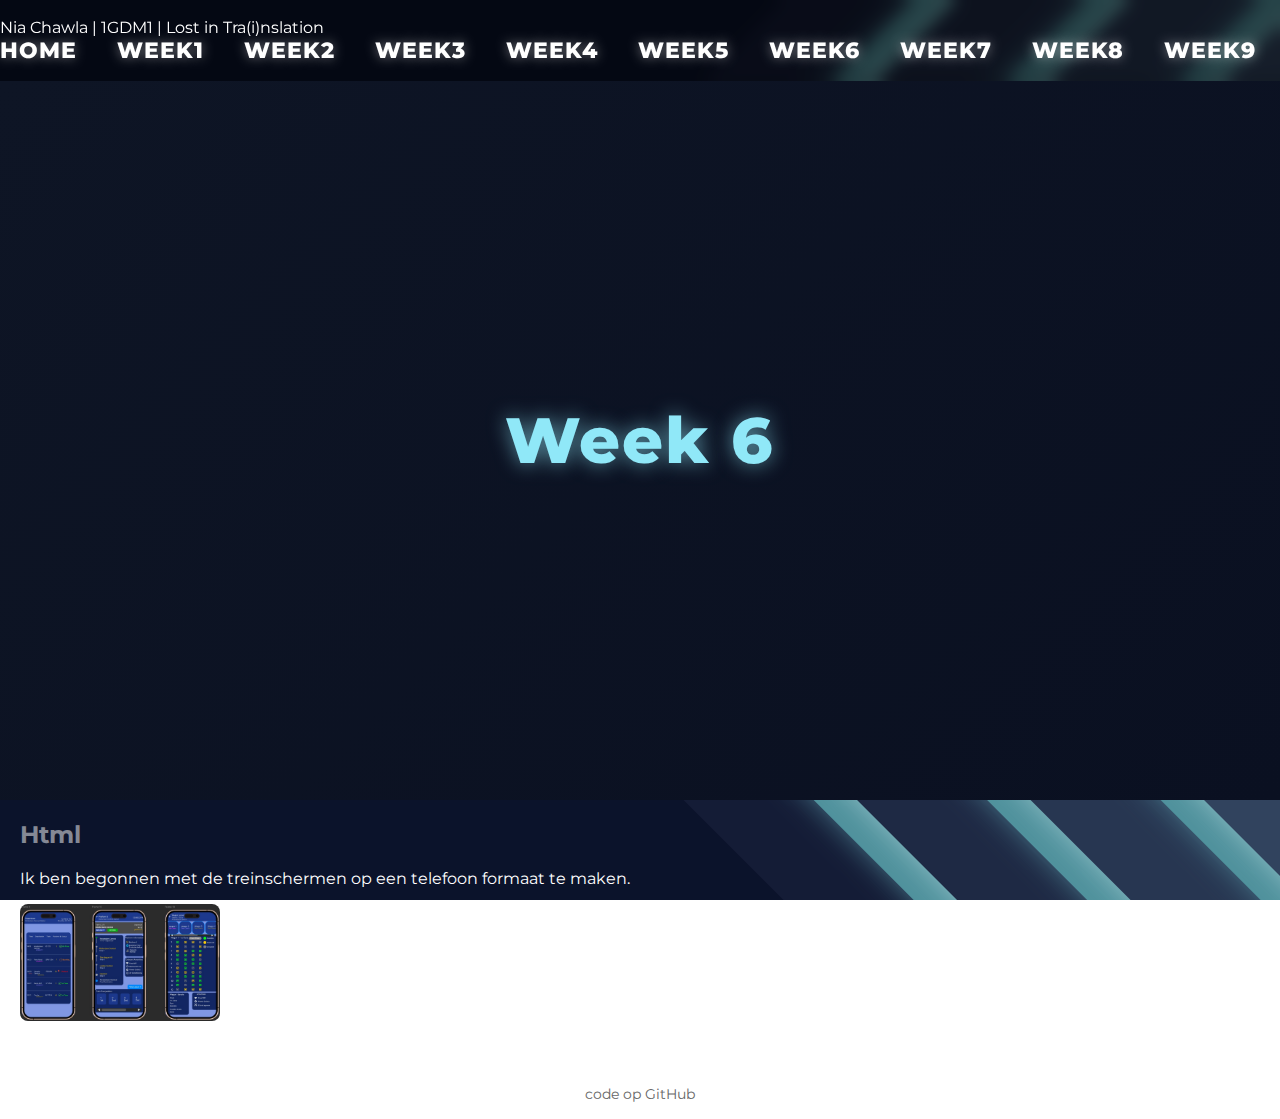
<file: week6.html>
<html lang="en">
<head>
    <meta charset="UTF-8">
    <meta name="viewport" content="width=device-width, initial-scale=1.0">
    <title>HTML & CSS</title>

    <!-- Link to your CSS file -->
    <link rel="stylesheet" href="assets/styles.css">
    <link rel="stylesheet" href="assets/flexboxes.css">
    <link rel="stylesheet" href="assets/nav.css">
    <link rel="stylesheet" href="assets/typography.css">
</head>
<body>
              <!-- ⭐ NAVIGATION BAR -->
    <nav class="navbar">
            <div class="nav-title">Nia Chawla | 1GDM1 | Lost in Tra(i)nslation</div>
        <ul>
            <li><a href="index.html">Home</a></li>
            <li><a href="week1.html">Week1</a></li>
            <li><a href="week2.html">Week2</a></li>
            <li><a href="week3.html">Week3</a></li>
            <li><a href="week4.html">Week4</a></li>
            <li><a href="week5.html">Week5</a></li>
            <li><a href="week6.html">Week6</a></li>
            <li><a href="week7.html">Week7</a></li>
            <li><a href="week8.html">Week8</a></li>
            <li><a href="week9.html">week9</a></li>
            <li><a href="week10.html">week10</a></li>
            <li><a href="week11.html">week11</a></li>
        </ul>
    </nav>

    <!-- ⭐ HERO SECTION -->
    <section class="hero">
        <h1>Week 6</h1>
    </section>

    <!-- ⭐ CONTENT -->
    <div class="container">
        <h2>Html</h2>
        <p>Ik ben begonnen met de treinschermen op een telefoon formaat te maken.</p>

       <div class="screens-row">
            <img src="assets/screenshot8.jpg" class="thumb"
                 data-text="In de zesde week begon ik met het ontwerpen van de telefoonversie van de treinschermen. Ik wilde mijn visuele stijl consistent houden met de eerdere ontwerpen die ik al gemaakt had, zodat alles één geheel zou vormen en duidelijk herkenbaar zou blijven binnen hetzelfde project. Omdat ik al een bepaalde sfeer, typografie en lay-out had ontwikkeld tijdens de voorgaande weken, koos ik ervoor om deze richting door te trekken naar de mobiele schermen. Het voelde logisch om hiermee verder te bouwen, omdat ik op die manier niet alleen tijd kon besparen, maar ook een professioneler en meer samenhangend eindresultaat kon creëren.">
        </div>
    </div>

    <!-- ⭐ MODAL -->
    <div id="imgModal" class="modal">
        <span class="close" onclick="closeModal()">&times;</span>
        

        <div class="modal-inner">
            <img class="modal-content" id="modalImage">
            <div class="modal-text" id="modalText"></div>
        </div>
    </div>

    <script>
        const images = Array.from(document.querySelectorAll('.thumb'));
        let currentIndex = 0;

        images.forEach((img, index) => {
            img.addEventListener("click", () => {
                currentIndex = index;
                openModal(img.src, img.dataset.text);
            });
        });

        function openModal(src, text) {
            document.getElementById("modalImage").src = src;
            document.getElementById("modalText").textContent = text;
            document.getElementById("imgModal").style.display = "flex";
        }

        function closeModal() {
            document.getElementById("imgModal").style.display = "none";
        }

        function nextImage() {
            currentIndex = (currentIndex + 1) % images.length;
            const img = images[currentIndex];
            openModal(img.src, img.dataset.text);
        }

        function prevImage() {
            currentIndex = (currentIndex - 1 + images.length) % images.length;
            const img = images[currentIndex];
            openModal(img.src, img.dataset.text);
        }

        document.getElementById("imgModal").addEventListener("click", (e) => {
            if (e.target.id === "imgModal") closeModal();
        });
    </script>
<footer class="site-footer">
    <a 
        href="https://github.com/Nnxia679/projectdocs2.git"
        target="_blank"
        rel="noopener noreferrer"
    >
         code op GitHub
    </a>
</footer>
</body>
</html>
</file>
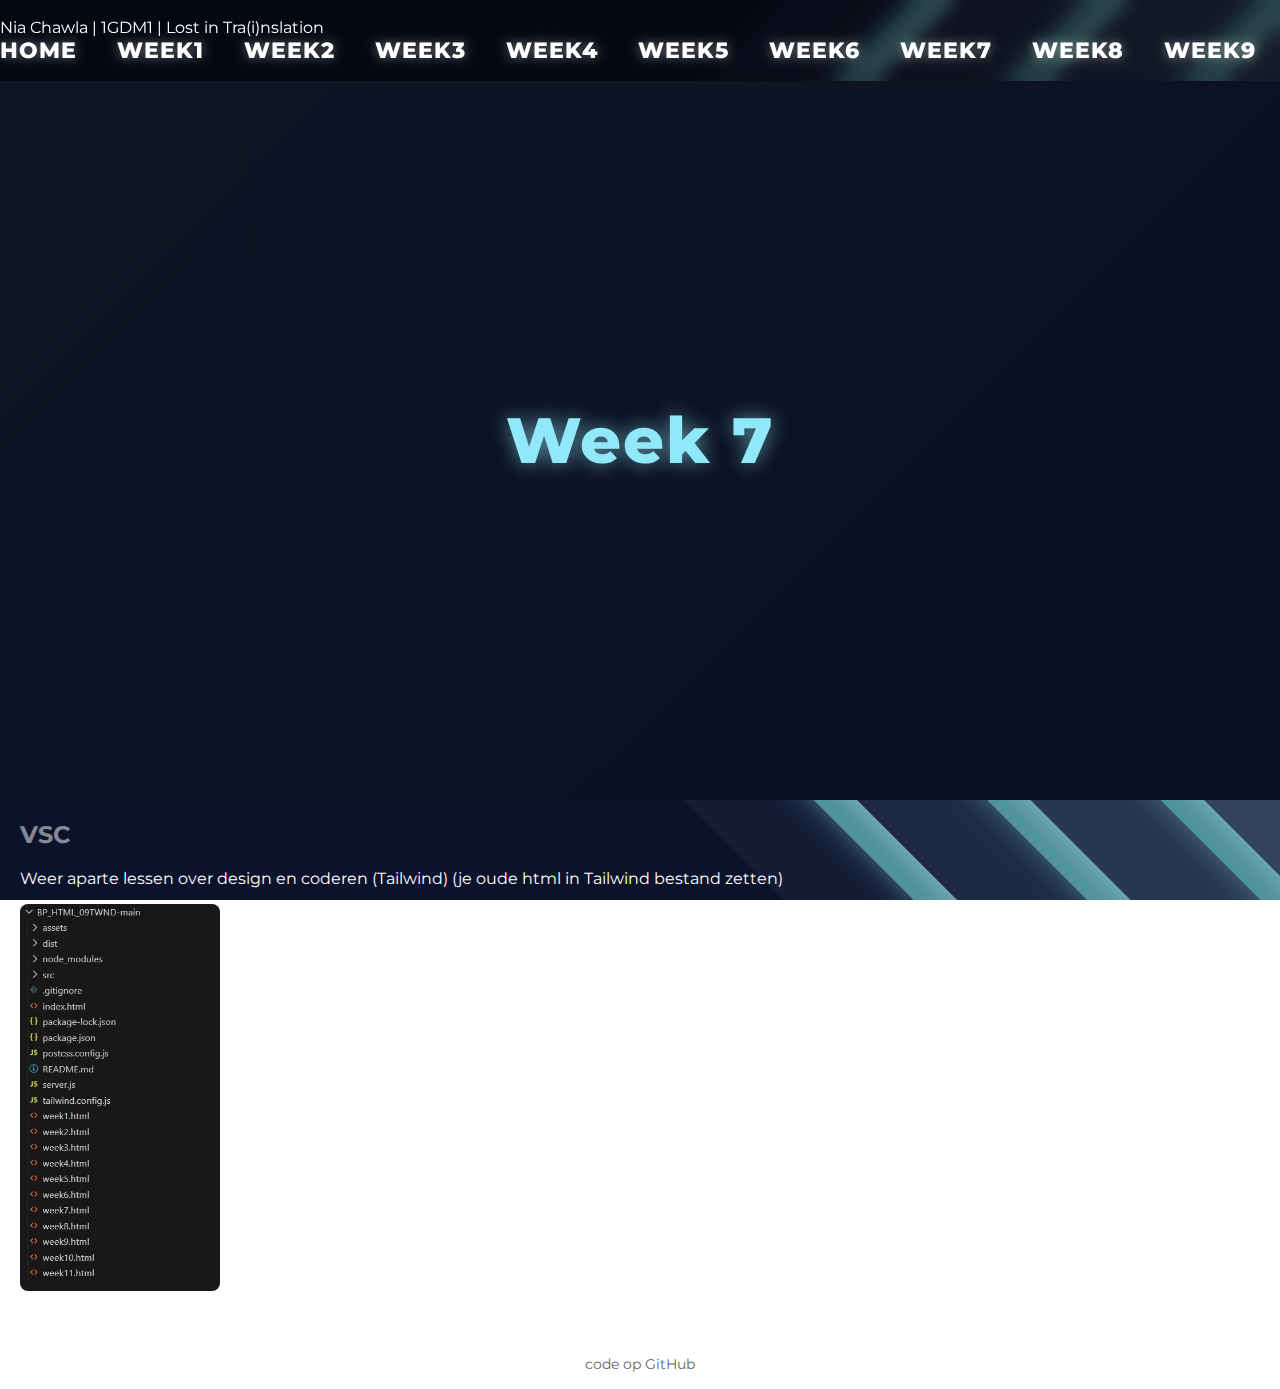
<file: week7.html>
<html lang="en">
<head>
    <meta charset="UTF-8">
    <meta name="viewport" content="width=device-width, initial-scale=1.0">
    <title>HTML & CSS</title>

    <!-- Link to your CSS file -->
    <link rel="stylesheet" href="assets/styles.css">
    <link rel="stylesheet" href="assets/flexboxes.css">
    <link rel="stylesheet" href="assets/nav.css">
    <link rel="stylesheet" href="assets/typography.css">
</head>
<body>
                  <!-- ⭐ NAVIGATION BAR -->
    <nav class="navbar">
            <div class="nav-title">Nia Chawla | 1GDM1 | Lost in Tra(i)nslation</div>
        <ul>
            <li><a href="index.html">Home</a></li>
            <li><a href="week1.html">Week1</a></li>
            <li><a href="week2.html">Week2</a></li>
            <li><a href="week3.html">Week3</a></li>
            <li><a href="week4.html">Week4</a></li>
            <li><a href="week5.html">Week5</a></li>
            <li><a href="week6.html">Week6</a></li>
            <li><a href="week7.html">Week7</a></li>
            <li><a href="week8.html">Week8</a></li>
            <li><a href="week9.html">week9</a></li>
            <li><a href="week10.html">week10</a></li>
            <li><a href="week11.html">week11</a></li>
        </ul>
    </nav>

    <!-- ⭐ HERO SECTION -->
    <section class="hero">
        <h1>Week 7</h1>
    </section>

    <!-- ⭐ CONTENT -->
    <div class="container">
        <h2>VSC</h2>
        <p>⁠Weer aparte lessen over design en coderen (Tailwind) (je oude html in Tailwind bestand zetten)</p>

        <div class="screens-row">
            <img src="assets/screenshot7.jpg" class="thumb"
                 data-text="Mijn document zit nu in mijn tailwind bestand. Alles dat ik verander, verander ik dus hier. Het ziet er nu veel beter en voller uit dan zoals in het begin">
        </div>
    </div>

    <!-- ⭐ MODAL -->
    <div id="imgModal" class="modal">
        <span class="close" onclick="closeModal()">&times;</span>
        <span class="arrow left" onclick="prevImage()">&#10094;</span>
        <span class="arrow right" onclick="nextImage()">&#10095;</span>

        <div class="modal-inner">
            <img class="modal-content" id="modalImage">
            <div class="modal-text" id="modalText"></div>
        </div>
    </div>

    <script>
        const images = Array.from(document.querySelectorAll('.thumb'));
        let currentIndex = 0;

        images.forEach((img, index) => {
            img.addEventListener("click", () => {
                currentIndex = index;
                openModal(img.src, img.dataset.text);
            });
        });

        function openModal(src, text) {
            document.getElementById("modalImage").src = src;
            document.getElementById("modalText").textContent = text;
            document.getElementById("imgModal").style.display = "flex";
        }

        function closeModal() {
            document.getElementById("imgModal").style.display = "none";
        }

        function nextImage() {
            currentIndex = (currentIndex + 1) % images.length;
            const img = images[currentIndex];
            openModal(img.src, img.dataset.text);
        }

        function prevImage() {
            currentIndex = (currentIndex - 1 + images.length) % images.length;
            const img = images[currentIndex];
            openModal(img.src, img.dataset.text);
        }

        document.getElementById("imgModal").addEventListener("click", (e) => {
            if (e.target.id === "imgModal") closeModal();
        });
    </script>
<footer class="site-footer">
    <a 
        href="https://github.com/Nnxia679/projectdocs2.git"
        target="_blank"
        rel="noopener noreferrer"
    >
         code op GitHub
    </a>
</footer>
</body>
</html>
</file>
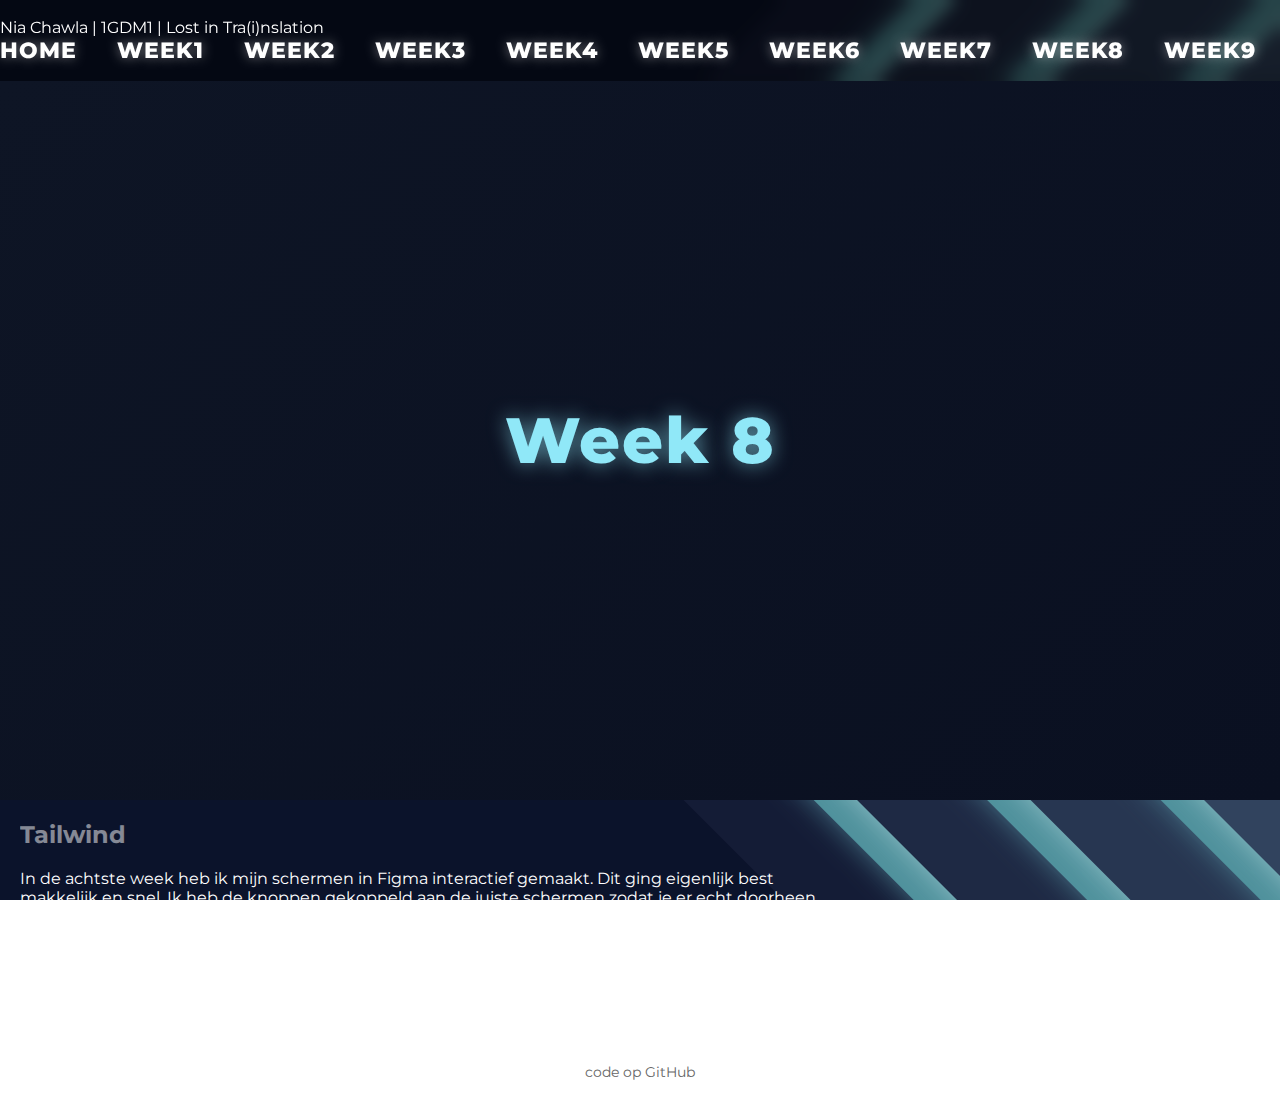
<file: week8.html>
<html lang="en">
<head>
    <meta charset="UTF-8">
    <meta name="viewport" content="width=device-width, initial-scale=1.0">
    <title>HTML & CSS</title>

    <!-- Link to your CSS file -->
    <link rel="stylesheet" href="assets/styles.css">
    <link rel="stylesheet" href="assets/flexboxes.css">
    <link rel="stylesheet" href="assets/nav.css">
    <link rel="stylesheet" href="assets/typography.css">
</head>
<body>
     <!-- ⭐ NAVIGATION BAR -->
    <nav class="navbar">
            <div class="nav-title">Nia Chawla | 1GDM1 | Lost in Tra(i)nslation</div>
        <ul>
            <li><a href="index.html">Home</a></li>
            <li><a href="week1.html">Week1</a></li>
            <li><a href="week2.html">Week2</a></li>
            <li><a href="week3.html">Week3</a></li>
            <li><a href="week4.html">Week4</a></li>
            <li><a href="week5.html">Week5</a></li>
            <li><a href="week6.html">Week6</a></li>
            <li><a href="week7.html">Week7</a></li>
            <li><a href="week8.html">Week8</a></li>
            <li><a href="week9.html">week9</a></li>
            <li><a href="week10.html">week10</a></li>
            <li><a href="week11.html">week11</a></li>
        </ul>
    </nav>

    <!-- ⭐ HERO SECTION -->
    <section class="hero">
        <h1>Week 8</h1>
    </section>

    <!-- ⭐ CONTENT -->
    <div class="container">
        <h2>Tailwind</h2>
        <p>In de achtste week heb ik mijn schermen in Figma interactief gemaakt. Dit ging eigenlijk best makkelijk en snel. Ik heb de knoppen gekoppeld aan de juiste schermen zodat je er echt doorheen kunt klikken alsof het een echte app is. Het was leuk om te zien hoe alles tot leven kwam zodra de schermen met elkaar verbonden waren. Na het koppelen heb ik het prototype getest en een paar kleine dingen aangepast, zoals de positie van een knop of een scherm dat net iets beter op een andere plek kon staan. Uiteindelijk werkte alles goed en voelde het ontwerp veel realistischer.</p>

        <div class="two-columns">
            <div class="column"></div>
            <div class="column"></div>
        </div>
    </div>
<footer class="site-footer">
    <a 
        href="https://github.com/Nnxia679/projectdocs2.git"
        target="_blank"
        rel="noopener noreferrer"
    >
         code op GitHub
    </a>
</footer>
</body>

</html>
</file>
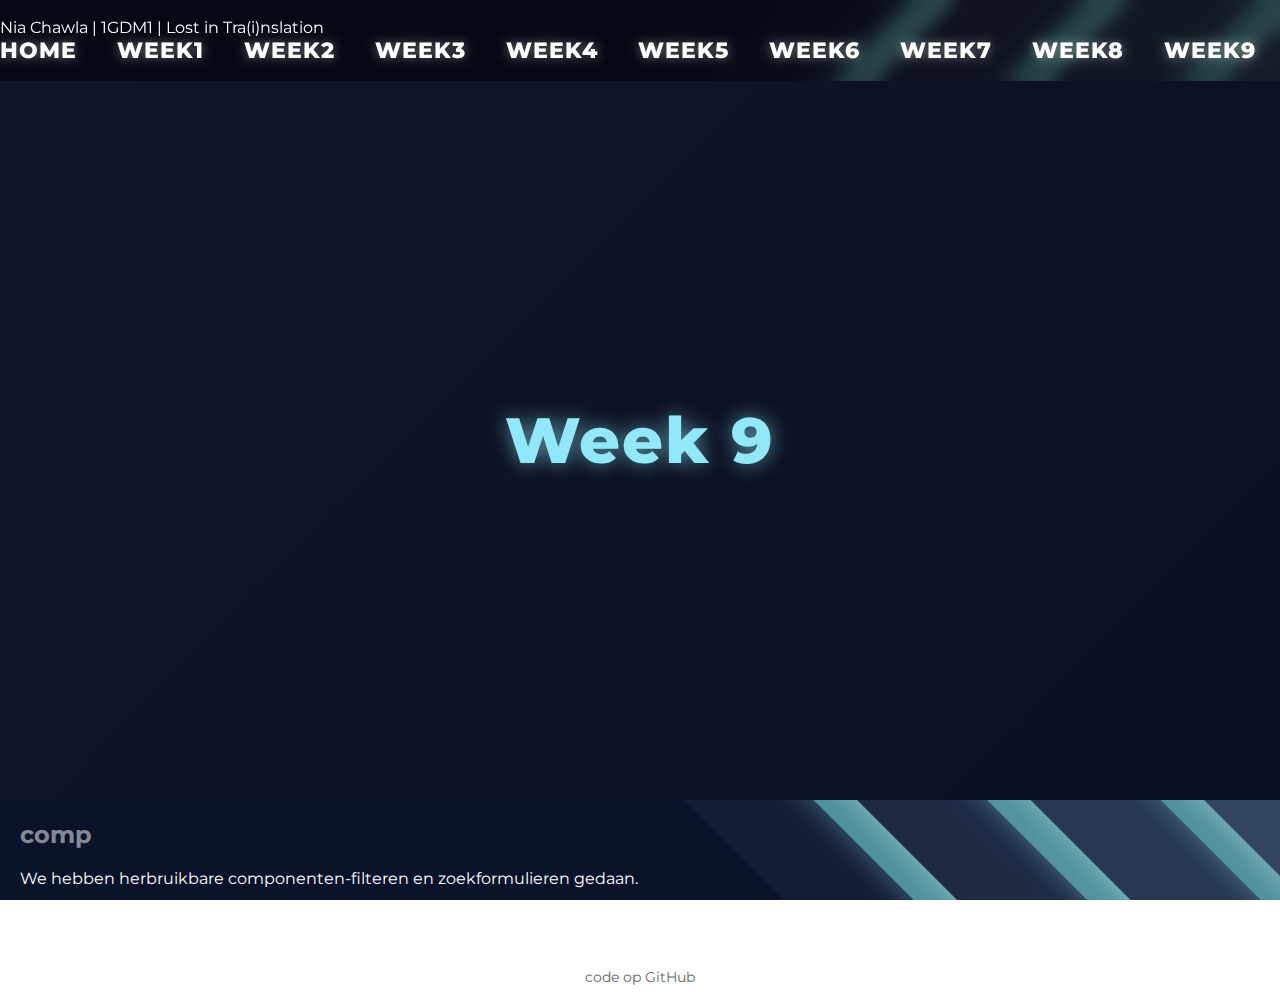
<file: week9.html>
<html lang="en">
<head>
    <meta charset="UTF-8">
    <meta name="viewport" content="width=device-width, initial-scale=1.0">
    <title>HTML & CSS</title>

    <!-- Link to your CSS file -->
    <link rel="stylesheet" href="assets/styles.css">
    <link rel="stylesheet" href="assets/flexboxes.css">
    <link rel="stylesheet" href="assets/nav.css">
    <link rel="stylesheet" href="assets/typography.css">
</head>
<body>
              <!-- ⭐ NAVIGATION BAR -->
    <nav class="navbar">
            <div class="nav-title">Nia Chawla | 1GDM1 | Lost in Tra(i)nslation</div>
        <ul>
            <li><a href="index.html">Home</a></li>
            <li><a href="week1.html">Week1</a></li>
            <li><a href="week2.html">Week2</a></li>
            <li><a href="week3.html">Week3</a></li>
            <li><a href="week4.html">Week4</a></li>
            <li><a href="week5.html">Week5</a></li>
            <li><a href="week6.html">Week6</a></li>
            <li><a href="week7.html">Week7</a></li>
            <li><a href="week8.html">Week8</a></li>
            <li><a href="week9.html">week9</a></li>
            <li><a href="week10.html">week10</a></li>
            <li><a href="week11.html">week11</a></li>
                </ul>
    </nav>

    <!-- ⭐ HERO SECTION -->
    <section class="hero">
        <h1>Week 9</h1>
    </section>

    <!-- ⭐ CONTENT -->
    <div class="container">
        <h2>comp</h2>
        <p>We hebben herbruikbare componenten-filteren en zoekformulieren gedaan.</p>

        <div class="two-columns">
            <div class="column"></div>
            <div class="column"></div>
        </div>
    </div>
<footer class="site-footer">
    <a 
        href="https://github.com/Nnxia679/projectdocs2.git"
        target="_blank"
        rel="noopener noreferrer"
    >
         code op GitHub
    </a>
</footer>
</body>

</html>
</file>
<file: assets/styles.css>
/* ---------------------- */
/*      GOOGLE FONTS      */
/* ---------------------- */
@import url('https://fonts.googleapis.com/css2?family=Montserrat:wght@300;400;500;600;700&family=Roboto:wght@300;400;500;700&display=swap');


/* ---------------------- */
/*         BODY           */
/* ---------------------- */
body {
    background-image: url("background.jpg");
    background-size: auto;
    background-repeat: repeat;
    background-position: center;
    background-attachment: fixed;
    font-family: "Montserrat", sans-serif;
    color: white;
    margin: 0;
}


/* ---------------------- */
/*     MAIN CONTAINER     */
/* ---------------------- */
.container {
    max-width: 65vw;
    margin-left: 20px;
    margin-right: auto;
}

.title {
    font-size: 1em;
    font-weight: bold;
    margin-top: 2em;
    text-transform: capitalize;
}


/* ---------------------- */
/*      THUMBNAILS        */
/* ---------------------- */
.screens-row {
    display: flex;
    gap: 20px;
}

.thumb {
    width: 200px;
    border-radius: 8px;
    cursor: pointer;
    transition: transform 0.2s, box-shadow 0.2s;
}

.thumb:hover {
    transform: scale(1.05);
    box-shadow: 0 4px 12px rgba(0,0,0,0.2);
}


/* ---------------------- */
/*         MODAL          */
/* ---------------------- */
.modal {
    display: none;
    position: fixed;
    inset: 0;
    background: rgba(0, 0, 0, 0.85);
    z-index: 9999;
    justify-content: center;
    align-items: center;
}

.modal-inner {
    display: flex;
    gap: 25px;
    align-items: center;
    max-width: 90%;
    background: rgba(0, 0, 0, 0.6);
    backdrop-filter: blur(6px);
    padding: 25px;
    border-radius: 12px;
}

.modal-image {
    max-width: 60%;
    max-height: 80vh;
    border-radius: 10px;
}

.modal-text {
    max-width: 30%;
    font-size: 18px;
    line-height: 1.4;
    color: white;
}




/* ---------------------- */
/*   NAVIGATION ARROWS    */
/* ---------------------- */
.arrow {
    color: white;
    font-size: 60px;
    cursor: pointer;
    user-select: none;
    position: absolute;
    top: 50%;
    transform: translateY(-50%);
    padding: 0 15px;
    transition: 0.2s;
}

.arrow:hover {
    transform: translateY(-50%) scale(1.2);
}

.arrow.left {
    left: 5px;
}

.arrow.right {
    right: 5px;
}


/* ---------------------- */
/*      HERO SECTION      */
/* ---------------------- */
.hero {
    height: 80vh;
    display: flex;
    justify-content: center;
    align-items: center;
    background: linear-gradient(135deg, #0e1525, #0a1021);
    margin-top: 80px; 
    text-align: center;
    color: #ffffff;
}

.hero h1 {
    font-size: 4rem;
    font-weight: 800;
    letter-spacing: 2px;
    color: #90e8f8;
    text-shadow: 0 0 20px rgba(144, 232, 248, 0.6);
}


/* ---------------------- */
/*    CONTENT SECTION     */
/* ---------------------- */
.content {
    padding: 60px;
    background-color: #0d1527;
    color: #e5e5e5;
}
/* —————  Modal afbeelding kleiner maken ————— */

.modal img {
    max-width: 80%;      /* afbeelding wordt kleiner */
    max-height: 70vh;    /* nooit hoger dan het scherm */
    object-fit: contain; /* verhoudingen blijven goed */
    margin: auto;
    display: block;
}

.modal-content {
    display: flex;
    justify-content: center;
    align-items: center;
    padding: 20px;
}
/* OPDRACHT KNOP */
.opdracht-btn {
    margin-top: 20px;
    padding: 14px 32px;
    font-size: 18px;
    border-radius: 30px;
    border: none;
    cursor: pointer;
    background: #7fe3f3;
    color: #0a1021;
    font-weight: 600;
    transition: 0.2s;
}

.opdracht-btn:hover {
    transform: scale(1.05);
}
.opdracht-btn {
    display: inline-block;
    margin-bottom: 12px;
}
.pdf-btn {
    display: inline-block;
    margin-top: 20px;
    margin-bottom: 12px;

    padding: 14px 32px;
    font-size: 18px;
    font-weight: 600;

    border-radius: 30px;
    background: #7fe3f3;
    color: #0a1021;

    text-decoration: none; /* essentieel voor <a> */
    cursor: pointer;

    transition: transform 0.2s, box-shadow 0.2s;
}

.pdf-btn:hover {
    transform: scale(1.05);
    box-shadow: 0 6px 18px rgba(0, 0, 0, 0.15);
}


/* MODAL TEKST ZONDER AFBEELDING */
.modal-text.wide {
    max-width: 600px;
    font-size: 18px;
    line-height: 1.6;
    color: white;
}

/* ZEKER ZICHTBAAR KRUISJE */
.close {
    position: absolute;
    top: 40px;
    right: 30px;
    color: white;
    font-size: 40px;
    cursor: pointer;
    font-weight: bold;
    z-index: 10000;
}

#cookie-overlay {
  position: fixed;
  top: 0;
  left: 0;
  width: 100%;
  height: 100%;
  background: rgba(0, 0, 0, 0.4);
  display: none;                /* ⭐ CRUCIAAL */
  align-items: center;
  justify-content: center;
  z-index: 9999;
}


#cookie-modal {
  background: #ffffff;
  width: 90%;
  max-width: 520px;
  padding: 24px 28px;
  border-radius: 6px;
  box-shadow: 0 10px 30px rgba(0, 0, 0, 0.2);
  font-family: Arial, sans-serif;
}

#cookie-modal h2 {
  margin-top: 0;
  font-size: 22px;
}

#cookie-modal p {
  font-size: 14px;
  color: #333;
  line-height: 1.5;
}

.cookie-buttons {
  display: flex;
  justify-content: flex-end;
  gap: 12px;
  margin-top: 24px;
}

.cookie-buttons button {
  padding: 10px 16px;
  font-size: 14px;
  border-radius: 4px;
  cursor: pointer;
}

.cookie-buttons .secondary {
  background: #f1f1f1;
  border: 1px solid #ccc;
}

.cookie-buttons .primary {
  background: #1a73e8;
  border: none;
  color: white;
}
.site-footer {
  margin-top: 48px;
  padding: 16px 0;
  text-align: center;
  font-size: 0.9rem;
  color: #666;          /* subtiele tekstkleur */
}

.site-footer a {
  color: inherit;       /* zelfde kleur als tekst */
  text-decoration: none;
}

.site-footer a:hover {
  text-decoration: underline;
}
</file>
<file: assets/flexboxes.css>
.two-columns {
    display: flex;
    gap: 20px; /* spacing between columns */
}

.column {
    flex: 1; /* each column takes equal space */
}
</file>
<file: assets/nav.css>
/* ---------------------- */
/*     NAVIGATION BAR     */
/* ---------------------- */

.navbar {
    width: 100%;
    position: fixed;
    top: 0;
    left: 0;
    z-index: 10000;
    background: rgba(0, 0, 0, 0.55);
    backdrop-filter: blur(8px);
    padding: 18px 0;
}

/* UL stijl */
.navbar ul {
    display: flex;
    justify-content: flex-start;
    align-items: center;
    gap: 40px;                    /* afstand tussen links */
    list-style: none;
    margin: 0;
    padding: 0;
}

/* links */
.navbar ul li a {
    color: white;
    text-decoration: none;

    font-family: "Montserrat", sans-serif;
    font-size: 1.35rem;
    font-weight: 800;
    text-transform: uppercase;

    letter-spacing: 1px;
    transition: 0.25s ease;

    text-shadow: 0 0 12px rgba(255, 255, 255, 0.45);
}

.navbar ul li a:hover {
    transform: scale(1.15);
    color: #90e8f8;
    text-shadow: 0 0 20px rgba(144, 232, 248, 0.9);
}
</file>
<file: assets/typography.css>
p{
    margin-top: .5em;
}
h1{ 
    font-size: 3em;
    font-weight: extrabold;
}
h2{ 
    font-size: 1.5em;
    font-weight: bold;
    opacity: .5; 
}
</file>
